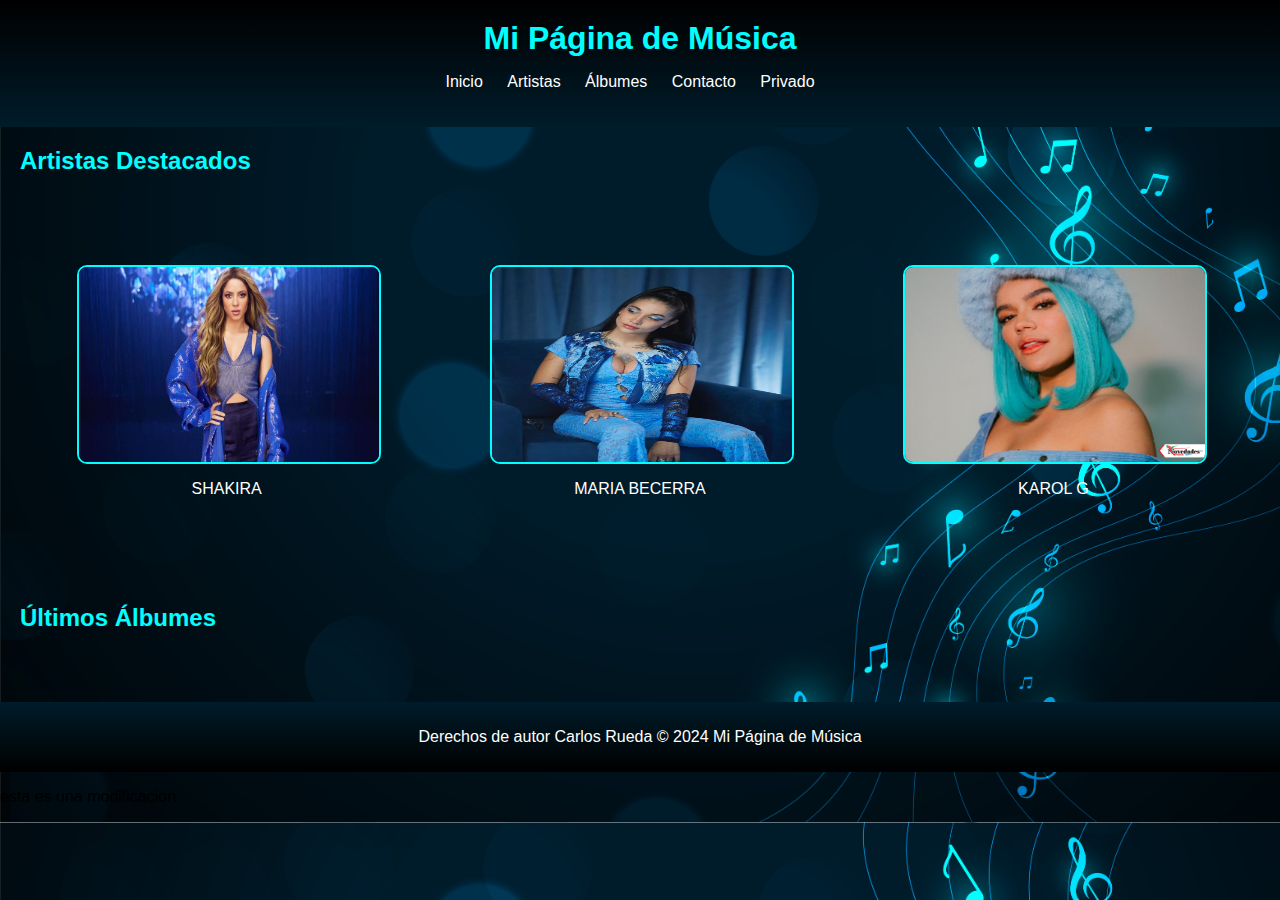
<file: index.html>
<!DOCTYPE html>
<html lang="es">
<head>
    <meta charset="UTF-8">
    <meta name="viewport" content="width=device-width, initial-scale=1.0">
    <title>Mi Página de Música</title>
    <link rel="stylesheet" href="css/estilos.css">
</head>
<body>
    <header>
        <h1>Mi Página de Música</h1>
        <nav>
            <div class="menu-icon" onclick="toggleMenu()">&#9776;</div>
            <ul id="menu">
                <li><a href="#">Inicio</a></li>
                <li><a href="#">Artistas</a></li>
                <li><a href="#">Álbumes</a></li>
                <li><a href="#">Contacto</a></li>
                <li><a href="Sis_MUSICA/index.php">Privado</a></li>
            </ul>
        </nav>
    </header>

    <section id="albumes">
        <h2>Artistas Destacados</h2>
    </section>
    <section id="destacados">
        <div class="artista">
            <img src="imagenes/Shakira.jpeg" alt="SHAKIRA">
            <p>SHAKIRA</p>
        </div>
        <div class="artista">
            <img src="imagenes/becerra.jpg" alt="MARIA BECERRA">
            <p>MARIA BECERRA</p>
        </div>
        <div class="artista">
            <img src="imagenes/Karol.jpg" alt="KAROL G">
            <p>KAROL G</p>
        </div>
    </section>
    <section id="albumes">
        <h2>Últimos Álbumes</h2>
        <!-- Aquí puedes añadir información sobre los últimos álbumes -->
    </section>
    <footer>
        <p>Derechos de autor Carlos Rueda © 2024 Mi Página de Música</p>
    </footer>

    <script>
        function toggleMenu() {
            const menu = document.getElementById('menu');
            menu.classList.toggle('hidden');
        }
    </script>
    <p> esta es una modificacion</p>
</body>
</html>
</file>
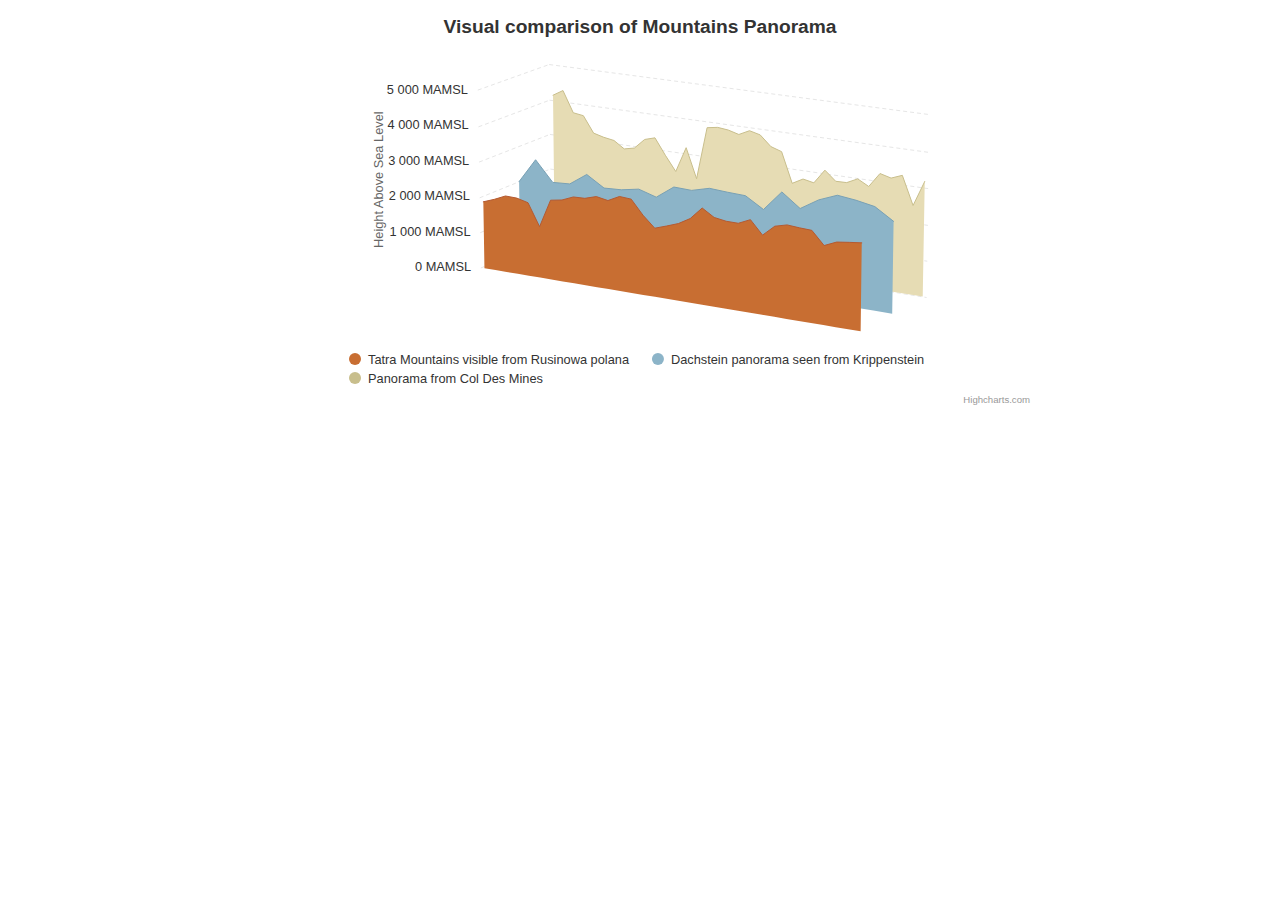
<file: Sis_MUSICA/privada/reportes1/Highcharts/examples/3d-area-multiple/index.html>
<!DOCTYPE HTML>
<html>
	<head>
		<meta http-equiv="Content-Type" content="text/html; charset=utf-8">
		<meta name="viewport" content="width=device-width, initial-scale=1">
		<title>Highcharts Example</title>

		<style type="text/css">
#container {
    height: 400px;
    min-width: 310px;
    max-width: 800px;
    margin: 0 auto;
}

		</style>
	</head>
	<body>

<script src="../../code/highcharts.js"></script>
<script src="../../code/highcharts-3d.js"></script>
<script src="../../code/modules/accessibility.js"></script>

<div id="container"></div>


		<script type="text/javascript">
Highcharts.chart('container', {
    chart: {
        type: 'area',
        options3d: {
            enabled: true,
            alpha: 15,
            beta: 30,
            depth: 200
        }
    },
    title: {
        text: 'Visual comparison of Mountains Panorama'
    },
    accessibility: {
        description: 'The chart is showing the shapes of three mountain ranges as three area line series laid out in 3D behind each other.',
        keyboardNavigation: {
            seriesNavigation: {
                mode: 'serialize'
            }
        }
    },
    lang: {
        accessibility: {
            axis: {
                xAxisDescriptionPlural: 'The chart has 3 unlabelled X axes, one for each series.'
            }
        }
    },
    yAxis: {
        title: {
            text: 'Height Above Sea Level',
            x: -40
        },
        labels: {
            format: '{value:,.0f} MAMSL'
        },
        gridLineDashStyle: 'Dash'
    },
    xAxis: [{
        visible: false
    }, {
        visible: false
    }, {
        visible: false
    }],
    plotOptions: {
        area: {
            depth: 100,
            marker: {
                enabled: false
            },
            states: {
                inactive: {
                    enabled: false
                }
            }
        }
    },
    tooltip: {
        valueSuffix: ' MAMSL'
    },
    series: [{
        name: 'Tatra Mountains visible from Rusinowa polana',
        lineColor: 'rgb(180,90,50)',
        color: 'rgb(200,110,50)',
        fillColor: 'rgb(200,110,50)',
        data: [
            ['Murań', 1890],
            ['Nowy Wierch', 2009],
            ['Hawrań', 2152],
            ['Płaczliwa Skała', 2142],
            ['Szalony Wierch', 2061],
            ['Karczmarski Wierch', 1438],
            ['Jagnięcy Szczyt', 2230],
            ['Czerwona Turnia', 2284],
            ['Kołowy Szczyt', 2418],
            ['Czarny Szczyt', 2429],
            ['Baranie Rogi', 2526],
            ['Śnieżny Szczyt', 2465],
            ['Lodowy Szczyt', 2627],
            ['Lodowa Kopa', 2602],
            ['Szeroka Jaworzyńska', 2210],
            ['Horwacki Wierch', 1902],
            ['Spismichałowa Czuba', 2012],
            ['Zielona Czuba', 2130],
            ['Wielicki Szczyt', 2318],
            ['Gerlach', 2655],
            ['Batyżowiecki Szczyt', 2448],
            ['Kaczy Szczyt', 2395],
            ['Zmarzły Szczyt', 2390],
            ['Kończysta', 2538],
            ['Młynarz', 2170],
            ['Ganek', 2462],
            ['Wysoka', 2547],
            ['Ciężki Szczyt', 2520],
            ['Rysy', 2503],
            ['Żabi Mnich', 2146],
            ['Żabi Koń', 2291],
            ['Żabia Turnia Mięguszowiecka', 2335],
            ['Wołowa Turnia', 2373]
        ]
    }, {
        xAxis: 1,
        lineColor: 'rgb(120,160,180)',
        color: 'rgb(140,180,200)',
        fillColor: 'rgb(140,180,200)',
        name: 'Dachstein panorama seen from Krippenstein',
        data: [
            ['Kufstein', 2049],
            ['Hohe Wildstelle', 2746],
            ['Kleiner Miesberg', 2173],
            ['Großer Miesberg', 2202],
            ['Hochstein', 2543],
            ['Lackner Miesberg', 2232],
            ['Wasenspitze', 2257],
            ['Sinabell', 2349],
            ['Feister Scharte', 2198],
            ['Eselstein', 2556],
            ['Landfriedstein', 2536],
            ['Scheichenspitz', 2667],
            ['Schmiedstock', 2634],
            ['Gamsfeldspitze', 2611],
            ['Edelgriess', 2305],
            ['Koppenkarstein', 2863],
            ['Niederer Gjaidstein', 2483],
            ['Hoher Gjaidstein', 2794],
            ['Hoher Dachstein', 2995],
            ['Niederer Dachstein', 2934],
            ['Hohes Kreuz', 2837],
            ['Hoher Ochsenkogel', 2513]
        ]
    }, {
        xAxis: 2,
        lineColor: 'rgb(200, 190, 140)',
        color: 'rgb(200, 190, 140)',
        fillColor: 'rgb(230, 220, 180)',
        name: 'Panorama from Col Des Mines',
        data: [
            ['Combin de la Tsessette', 4141],
            ['Grand Combin de Grafeneire', 4314],
            ['Combin de Corbassière', 3716],
            ['Petit Combin', 3672],
            ['Pointe de Boveire', 3212],
            ['Grand Aget', 3133],
            ['Mont Rogneux', 3084],
            ['Dents du Grand Lé', 2884],
            ['Monts Telliers', 2951],
            ['Grand Golliat', 3238],
            ['Mont Grande Rochère', 3326],
            ['Mont de la Fouly', 2871],
            ['Tête de la Payanne', 2452],
            ['Pointe Allobrogia', 3172],
            ['Six Blanc', 2334],
            ['Mont Dolent', 3820],
            ['Aiguille de Triolet', 3870],
            ['Le Tour Noir', 3836],
            ['Aiguille de l\'A Neuve', 3753],
            ['Aiguille d\'Argentière', 3900],
            ['Aiguille du Chardonnet', 3824],
            ['Aiguille du Tour', 3540],
            ['Aiguille du Pissoir', 3440],
            ['Le Catogne', 2598],
            ['Pointe de Prosom', 2762],
            ['Pointe Ronde', 2700],
            ['Mont Buet', 3096],
            ['Le Cheval Blanc', 2831],
            ['Pointe de la Finive', 2838],
            ['Pic de Tenneverge', 2985],
            ['Pointe d\'Aboillon', 2819],
            ['Tour Sallière', 3220],
            ['Le Dôme', 3138],
            ['Haute Cime', 3257],
            ['Pierre Avoi', 2473],
            ['Cime de l\'Est', 3178]
        ]
    }]
});

		</script>
	</body>
</html>
</file>
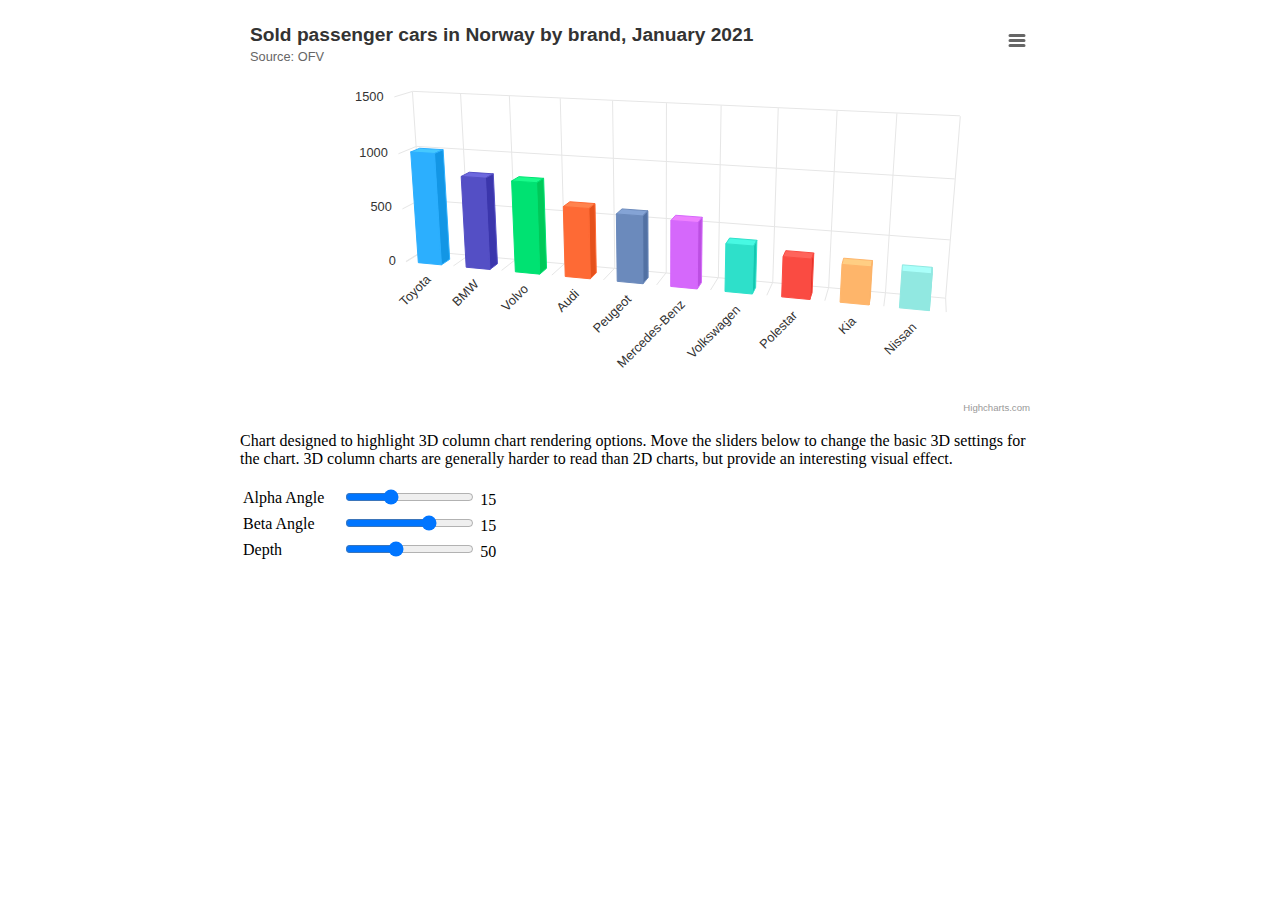
<file: Sis_MUSICA/privada/reportes1/Highcharts/examples/3d-column-interactive/index.html>
<!DOCTYPE HTML>
<html>
	<head>
		<meta http-equiv="Content-Type" content="text/html; charset=utf-8">
		<meta name="viewport" content="width=device-width, initial-scale=1">
		<title>Highcharts Example</title>

		<style type="text/css">
#container {
    height: 400px;
}

.highcharts-figure,
.highcharts-data-table table {
    min-width: 310px;
    max-width: 800px;
    margin: 1em auto;
}

#sliders td input[type="range"] {
    display: inline;
}

#sliders td {
    padding-right: 1em;
    white-space: nowrap;
}

		</style>
	</head>
	<body>
<script src="../../code/highcharts.js"></script>
<script src="../../code/highcharts-3d.js"></script>
<script src="../../code/modules/exporting.js"></script>
<script src="../../code/modules/export-data.js"></script>
<script src="../../code/modules/accessibility.js"></script>

<figure class="highcharts-figure">
    <div id="container"></div>
    <p class="highcharts-description">
        Chart designed to highlight 3D column chart rendering options.
        Move the sliders below to change the basic 3D settings for the chart.
        3D column charts are generally harder to read than 2D charts, but provide
        an interesting visual effect.
    </p>
    <div id="sliders">
        <table>
            <tr>
                <td><label for="alpha">Alpha Angle</label></td>
                <td><input id="alpha" type="range" min="0" max="45" value="15"/> <span id="alpha-value" class="value"></span></td>
            </tr>
            <tr>
                <td><label for="beta">Beta Angle</label></td>
                <td><input id="beta" type="range" min="-45" max="45" value="15"/> <span id="beta-value" class="value"></span></td>
            </tr>
            <tr>
                <td><label for="depth">Depth</label></td>
                <td><input id="depth" type="range" min="20" max="100" value="50"/> <span id="depth-value" class="value"></span></td>
            </tr>
        </table>
    </div>
</figure>


		<script type="text/javascript">
// Set up the chart
const chart = new Highcharts.Chart({
    chart: {
        renderTo: 'container',
        type: 'column',
        options3d: {
            enabled: true,
            alpha: 15,
            beta: 15,
            depth: 50,
            viewDistance: 25
        }
    },
    xAxis: {
        categories: ['Toyota', 'BMW', 'Volvo', 'Audi', 'Peugeot', 'Mercedes-Benz',
            'Volkswagen', 'Polestar', 'Kia', 'Nissan']
    },
    yAxis: {
        title: {
            enabled: false
        }
    },
    tooltip: {
        headerFormat: '<b>{point.key}</b><br>',
        pointFormat: 'Cars sold: {point.y}'
    },
    title: {
        text: 'Sold passenger cars in Norway by brand, January 2021',
        align: 'left'
    },
    subtitle: {
        text: 'Source: ' +
            '<a href="https://ofv.no/registreringsstatistikk"' +
            'target="_blank">OFV</a>',
        align: 'left'
    },
    legend: {
        enabled: false
    },
    plotOptions: {
        column: {
            depth: 25
        }
    },
    series: [{
        data: [1318, 1073, 1060, 813, 775, 745, 537, 444, 416, 395],
        colorByPoint: true
    }]
});

function showValues() {
    document.getElementById('alpha-value').innerHTML = chart.options.chart.options3d.alpha;
    document.getElementById('beta-value').innerHTML = chart.options.chart.options3d.beta;
    document.getElementById('depth-value').innerHTML = chart.options.chart.options3d.depth;
}

// Activate the sliders
document.querySelectorAll('#sliders input').forEach(input => input.addEventListener('input', e => {
    chart.options.chart.options3d[e.target.id] = parseFloat(e.target.value);
    showValues();
    chart.redraw(false);
}));

showValues();

		</script>
	</body>
</html>
</file>
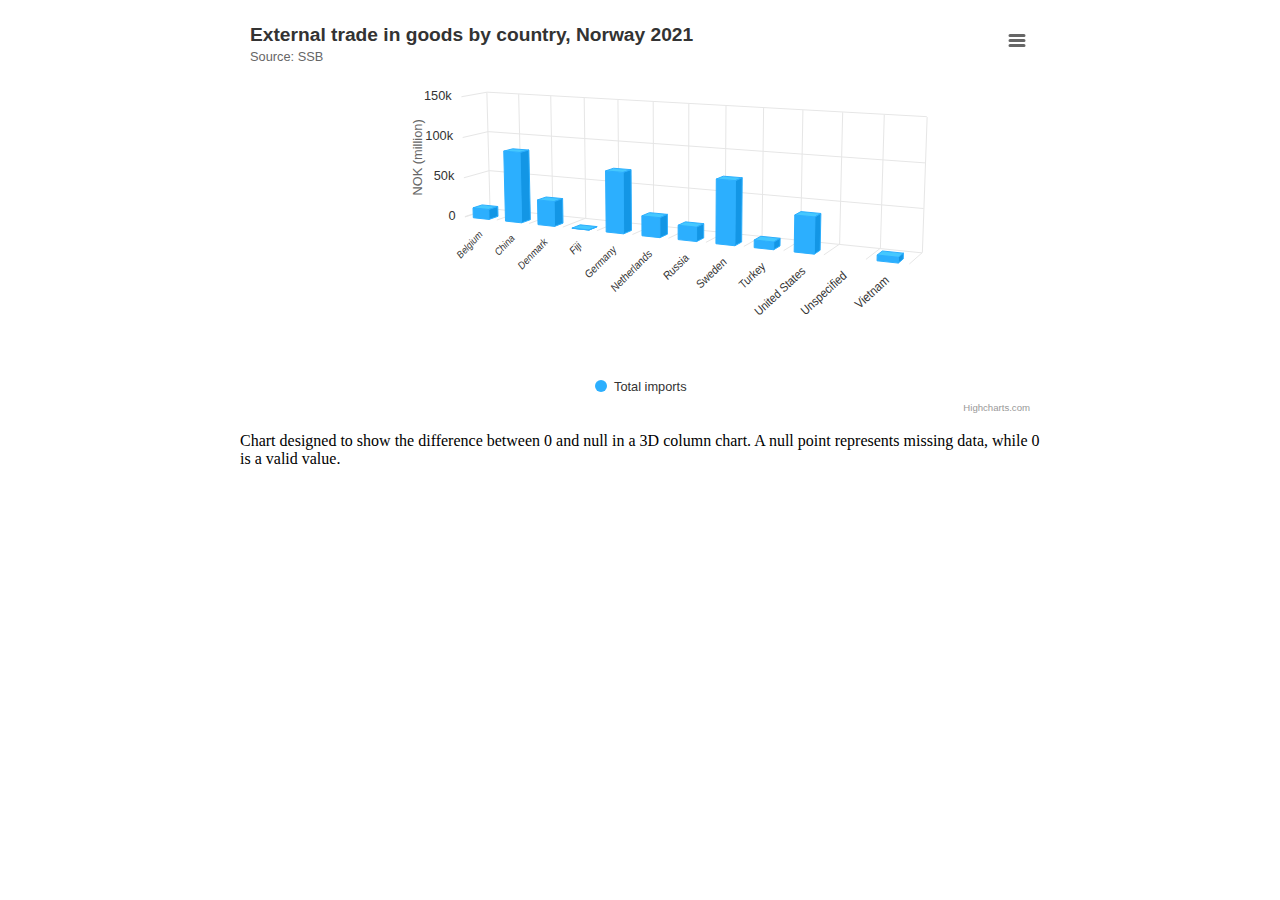
<file: Sis_MUSICA/privada/reportes1/Highcharts/examples/3d-column-null-values/index.html>
<!DOCTYPE HTML>
<html>
	<head>
		<meta http-equiv="Content-Type" content="text/html; charset=utf-8">
		<meta name="viewport" content="width=device-width, initial-scale=1">
		<title>Highcharts Example</title>

		<style type="text/css">
#container {
    height: 400px;
}

.highcharts-figure,
.highcharts-data-table table {
    min-width: 310px;
    max-width: 800px;
    margin: 1em auto;
}

.highcharts-data-table table {
    font-family: Verdana, sans-serif;
    border-collapse: collapse;
    border: 1px solid #ebebeb;
    margin: 10px auto;
    text-align: center;
    width: 100%;
    max-width: 500px;
}

.highcharts-data-table caption {
    padding: 1em 0;
    font-size: 1.2em;
    color: #555;
}

.highcharts-data-table th {
    font-weight: 600;
    padding: 0.5em;
}

.highcharts-data-table td,
.highcharts-data-table th,
.highcharts-data-table caption {
    padding: 0.5em;
}

.highcharts-data-table thead tr,
.highcharts-data-table tr:nth-child(even) {
    background: #f8f8f8;
}

.highcharts-data-table tr:hover {
    background: #f1f7ff;
}

		</style>
	</head>
	<body>

<script src="../../code/highcharts.js"></script>
<script src="../../code/highcharts-3d.js"></script>
<script src="../../code/modules/exporting.js"></script>
<script src="../../code/modules/export-data.js"></script>
<script src="../../code/modules/accessibility.js"></script>

<figure class="highcharts-figure">
    <div id="container"></div>
    <p class="highcharts-description">
        Chart designed to show the difference between 0 and null in a 3D column
        chart. A null point represents missing data, while 0 is a valid value.
    </p>
</figure>


		<script type="text/javascript">
Highcharts.chart('container', {
    chart: {
        type: 'column',
        options3d: {
            enabled: true,
            alpha: 10,
            beta: 25,
            depth: 70
        }
    },
    title: {
        text: 'External trade in goods by country, Norway 2021',
        align: 'left'
    },
    subtitle: {
        text: 'Source: ' +
            '<a href="https://www.ssb.no/en/statbank/table/08804/"' +
            'target="_blank">SSB</a>',
        align: 'left'
    },
    plotOptions: {
        column: {
            depth: 25
        }
    },
    xAxis: {
        categories: ['Belgium', 'China', 'Denmark', 'Fiji', 'Germany', 'Netherlands', 'Russia',
            'Sweden', 'Turkey', 'United States', 'Unspecified', 'Vietnam'],
        labels: {
            skew3d: true,
            style: {
                fontSize: '16px'
            }
        }
    },
    yAxis: {
        title: {
            text: 'NOK (million)',
            margin: 20
        }
    },
    tooltip: {
        valueSuffix: ' MNOK'
    },
    series: [{
        name: 'Total imports',
        data: [16076, 112688, 39452, 0, 94352,
            30495, 21813, 95908, 11596, 53771, null, 8270]
    }]
});

		</script>
	</body>
</html>
</file>
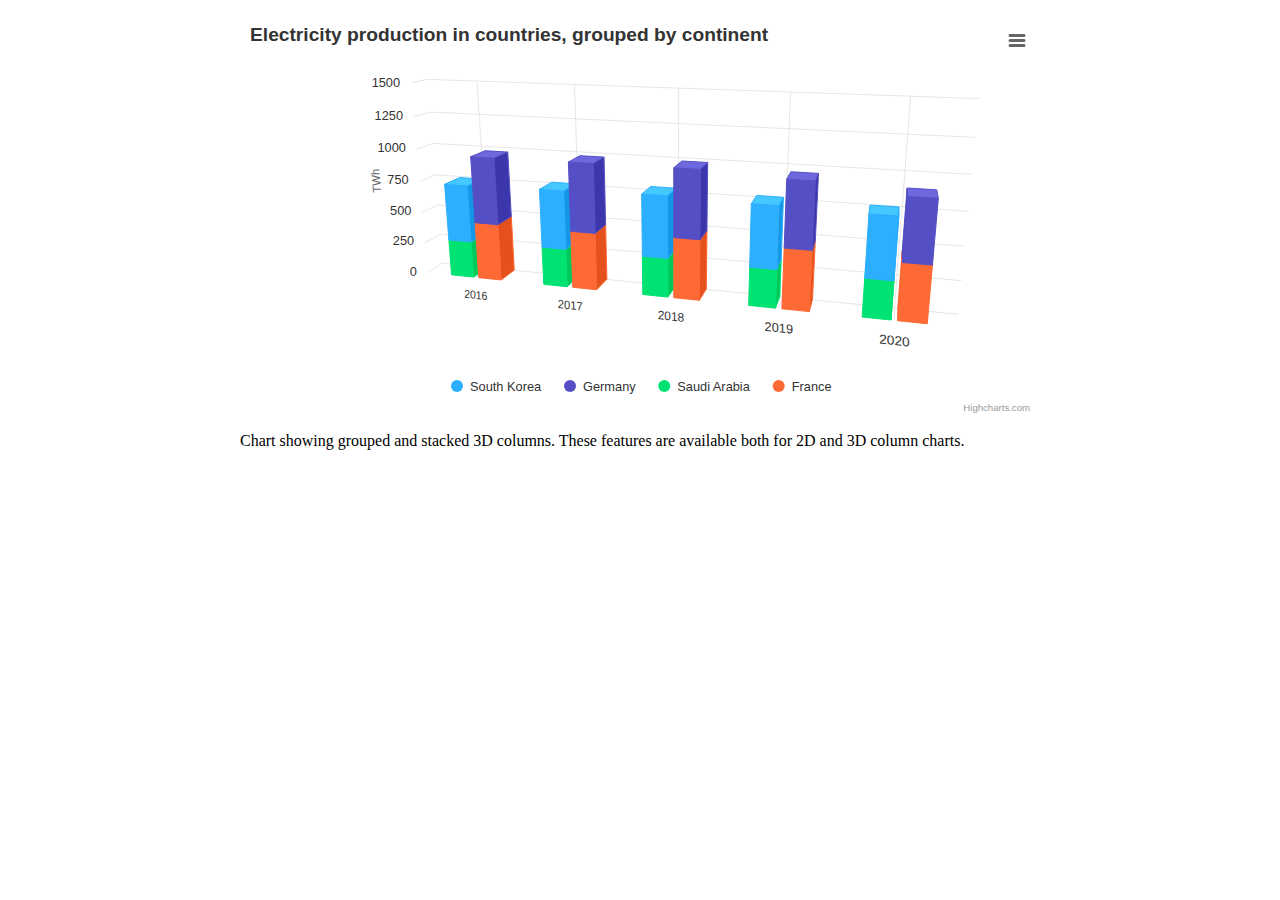
<file: Sis_MUSICA/privada/reportes1/Highcharts/examples/3d-column-stacking-grouping/index.html>
<!DOCTYPE HTML>
<html>
	<head>
		<meta http-equiv="Content-Type" content="text/html; charset=utf-8">
		<meta name="viewport" content="width=device-width, initial-scale=1">
		<title>Highcharts Example</title>

		<style type="text/css">
#container {
    height: 400px;
}

.highcharts-figure,
.highcharts-data-table table {
    min-width: 310px;
    max-width: 800px;
    margin: 1em auto;
}

.highcharts-data-table table {
    font-family: Verdana, sans-serif;
    border-collapse: collapse;
    border: 1px solid #ebebeb;
    margin: 10px auto;
    text-align: center;
    width: 100%;
    max-width: 500px;
}

.highcharts-data-table caption {
    padding: 1em 0;
    font-size: 1.2em;
    color: #555;
}

.highcharts-data-table th {
    font-weight: 600;
    padding: 0.5em;
}

.highcharts-data-table td,
.highcharts-data-table th,
.highcharts-data-table caption {
    padding: 0.5em;
}

.highcharts-data-table thead tr,
.highcharts-data-table tr:nth-child(even) {
    background: #f8f8f8;
}

.highcharts-data-table tr:hover {
    background: #f1f7ff;
}

		</style>
	</head>
	<body>

<script src="../../code/highcharts.js"></script>
<script src="../../code/highcharts-3d.js"></script>
<script src="../../code/modules/exporting.js"></script>
<script src="../../code/modules/export-data.js"></script>
<script src="../../code/modules/accessibility.js"></script>

<figure class="highcharts-figure">
    <div id="container"></div>
    <p class="highcharts-description">
        Chart showing grouped and stacked 3D columns. These features are
        available both for 2D and 3D column charts.
    </p>
</figure>


		<script type="text/javascript">
// Data retrieved from https://yearbook.enerdata.net/electricity/world-electricity-production-statistics.html
Highcharts.chart('container', {
    chart: {
        type: 'column',
        options3d: {
            enabled: true,
            alpha: 15,
            beta: 15,
            viewDistance: 25,
            depth: 40
        }
    },

    title: {
        text: ' Electricity production in countries, grouped by continent',
        align: 'left'
    },

    xAxis: {
        labels: {
            skew3d: true,
            style: {
                fontSize: '16px'
            }
        }
    },

    yAxis: {
        allowDecimals: false,
        min: 0,
        title: {
            text: 'TWh',
            skew3d: true,
            style: {
                fontSize: '16px'
            }
        }
    },

    tooltip: {
        headerFormat: '<b>{point.key}</b><br>',
        pointFormat: '<span style="color:{series.color}">\u25CF</span> {series.name}: {point.y} / {point.stackTotal}'
    },

    plotOptions: {
        series: {
            pointStart: 2016
        },
        column: {
            stacking: 'normal',
            depth: 40
        }
    },

    series: [{
        name: 'South Korea',
        data: [563, 567, 590, 582, 571],
        stack: 'Asia'
    }, {
        name: 'Germany',
        data: [650, 654, 643, 612, 572],
        stack: 'Europe'
    }, {
        name: 'Saudi Arabia',
        data: [368, 378, 378, 367, 363],
        stack: 'Asia'
    }, {
        name: 'France',
        data: [564, 562, 582, 571, 533],
        stack: 'Europe'
    }]
});

		</script>
	</body>
</html>
</file>
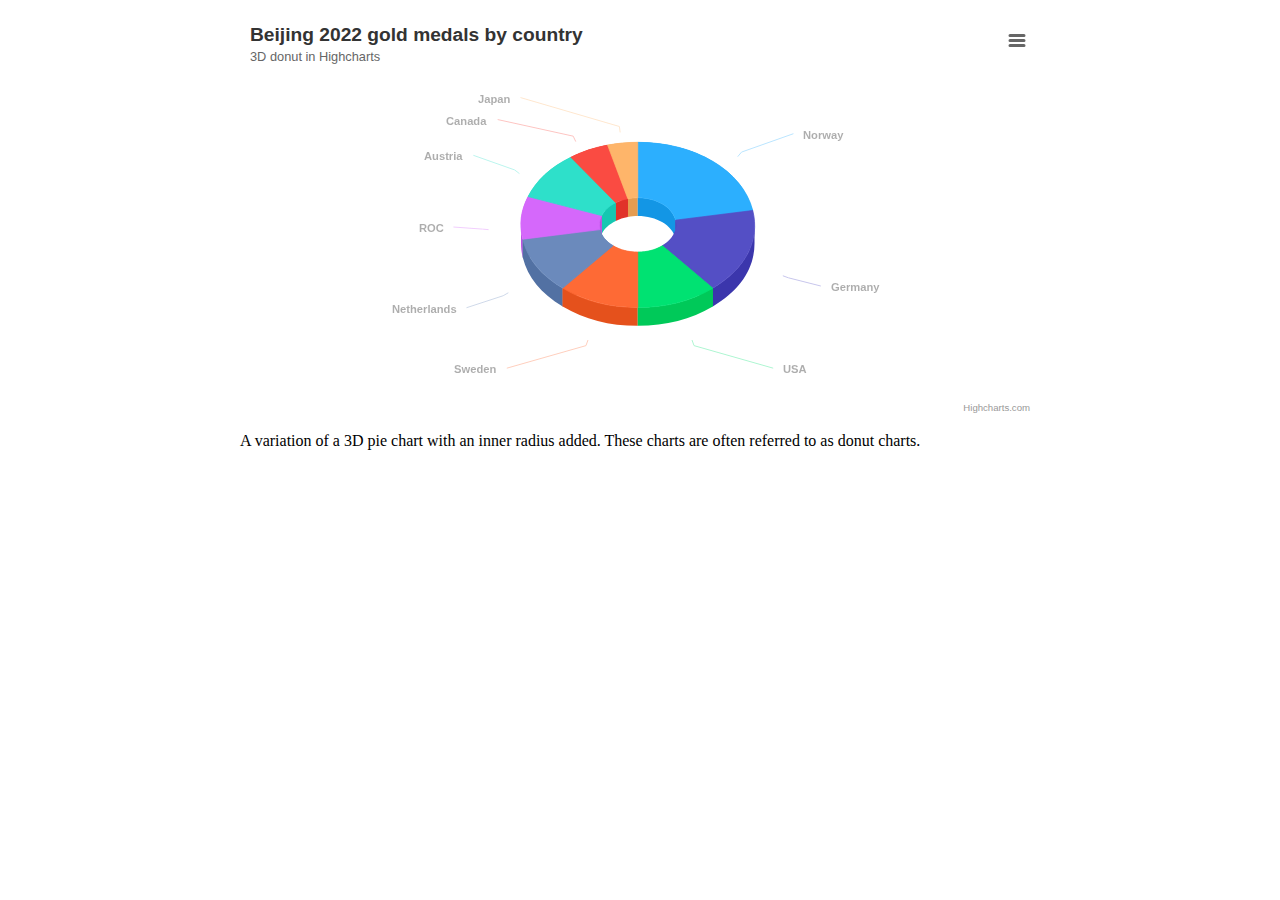
<file: Sis_MUSICA/privada/reportes1/Highcharts/examples/3d-pie-donut/index.html>
<!DOCTYPE HTML>
<html>
	<head>
		<meta http-equiv="Content-Type" content="text/html; charset=utf-8">
		<meta name="viewport" content="width=device-width, initial-scale=1">
		<title>Highcharts Example</title>

		<style type="text/css">
#container {
    height: 400px;
}

.highcharts-figure,
.highcharts-data-table table {
    min-width: 310px;
    max-width: 800px;
    margin: 1em auto;
}

.highcharts-data-table table {
    font-family: Verdana, sans-serif;
    border-collapse: collapse;
    border: 1px solid #ebebeb;
    margin: 10px auto;
    text-align: center;
    width: 100%;
    max-width: 500px;
}

.highcharts-data-table caption {
    padding: 1em 0;
    font-size: 1.2em;
    color: #555;
}

.highcharts-data-table th {
    font-weight: 600;
    padding: 0.5em;
}

.highcharts-data-table td,
.highcharts-data-table th,
.highcharts-data-table caption {
    padding: 0.5em;
}

.highcharts-data-table thead tr,
.highcharts-data-table tr:nth-child(even) {
    background: #f8f8f8;
}

.highcharts-data-table tr:hover {
    background: #f1f7ff;
}

		</style>
	</head>
	<body>
<script src="../../code/highcharts.js"></script>
<script src="../../code/highcharts-3d.js"></script>
<script src="../../code/modules/exporting.js"></script>
<script src="../../code/modules/export-data.js"></script>
<script src="../../code/modules/accessibility.js"></script>

<figure class="highcharts-figure">
    <div id="container"></div>
    <p class="highcharts-description">
        A variation of a 3D pie chart with an inner radius added.
        These charts are often referred to as donut charts.
    </p>
</figure>


		<script type="text/javascript">
// Data retrieved from https://olympics.com/en/olympic-games/beijing-2022/medals
Highcharts.chart('container', {
    chart: {
        type: 'pie',
        options3d: {
            enabled: true,
            alpha: 45
        }
    },
    title: {
        text: 'Beijing 2022 gold medals by country',
        align: 'left'
    },
    subtitle: {
        text: '3D donut in Highcharts',
        align: 'left'
    },
    plotOptions: {
        pie: {
            innerSize: 100,
            depth: 45
        }
    },
    series: [{
        name: 'Medals',
        data: [
            ['Norway', 16],
            ['Germany', 12],
            ['USA', 8],
            ['Sweden', 8],
            ['Netherlands', 8],
            ['ROC', 6],
            ['Austria', 7],
            ['Canada', 4],
            ['Japan', 3]

        ]
    }]
});

		</script>
	</body>
</html>
</file>
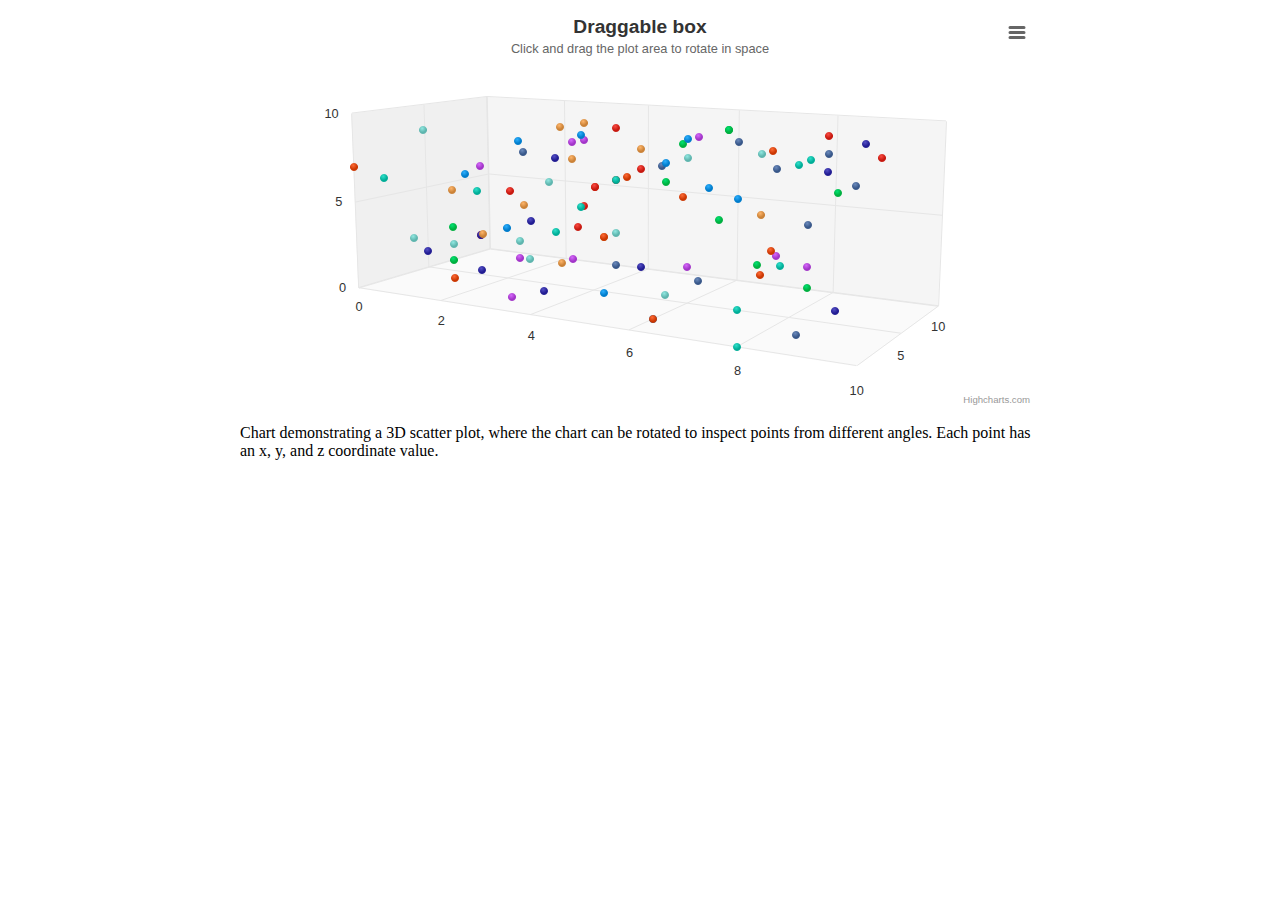
<file: Sis_MUSICA/privada/reportes1/Highcharts/examples/3d-scatter-draggable/index.html>
<!DOCTYPE HTML>
<html>
	<head>
		<meta http-equiv="Content-Type" content="text/html; charset=utf-8">
		<meta name="viewport" content="width=device-width, initial-scale=1">
		<title>Highcharts Example</title>

		<style type="text/css">
.highcharts-figure,
.highcharts-data-table table {
    min-width: 310px;
    max-width: 800px;
    margin: 0 auto;
}

#container {
    height: 400px;
}

.highcharts-data-table table {
    font-family: Verdana, sans-serif;
    border-collapse: collapse;
    border: 1px solid #ebebeb;
    margin: 10px auto;
    text-align: center;
    width: 100%;
    max-width: 500px;
}

.highcharts-data-table caption {
    padding: 1em 0;
    font-size: 1.2em;
    color: #555;
}

.highcharts-data-table th {
    font-weight: 600;
    padding: 0.5em;
}

.highcharts-data-table td,
.highcharts-data-table th,
.highcharts-data-table caption {
    padding: 0.5em;
}

.highcharts-data-table thead tr,
.highcharts-data-table tr:nth-child(even) {
    background: #f8f8f8;
}

.highcharts-data-table tr:hover {
    background: #f1f7ff;
}

		</style>
	</head>
	<body>
<script src="../../code/highcharts.js"></script>
<script src="../../code/highcharts-3d.js"></script>
<script src="../../code/modules/exporting.js"></script>
<script src="../../code/modules/export-data.js"></script>
<script src="../../code/modules/accessibility.js"></script>

<figure class="highcharts-figure">
    <div id="container"></div>
    <p class="highcharts-description">
        Chart demonstrating a 3D scatter plot, where the chart can be rotated to
        inspect points from different angles. Each point has an x, y, and z
        coordinate value.
    </p>
</figure>


		<script type="text/javascript">
// Give the points a 3D feel by adding a radial gradient
Highcharts.setOptions({
    colors: Highcharts.getOptions().colors.map(function (color) {
        return {
            radialGradient: {
                cx: 0.4,
                cy: 0.3,
                r: 0.5
            },
            stops: [
                [0, color],
                [1, Highcharts.color(color).brighten(-0.2).get('rgb')]
            ]
        };
    })
});

// Set up the chart
var chart = new Highcharts.Chart({
    chart: {
        renderTo: 'container',
        margin: 100,
        type: 'scatter3d',
        animation: false,
        options3d: {
            enabled: true,
            alpha: 10,
            beta: 30,
            depth: 250,
            viewDistance: 5,
            fitToPlot: false,
            frame: {
                bottom: { size: 1, color: 'rgba(0,0,0,0.02)' },
                back: { size: 1, color: 'rgba(0,0,0,0.04)' },
                side: { size: 1, color: 'rgba(0,0,0,0.06)' }
            }
        }
    },
    title: {
        text: 'Draggable box'
    },
    subtitle: {
        text: 'Click and drag the plot area to rotate in space'
    },
    plotOptions: {
        scatter: {
            width: 10,
            height: 10,
            depth: 10
        }
    },
    yAxis: {
        min: 0,
        max: 10,
        title: null
    },
    xAxis: {
        min: 0,
        max: 10,
        gridLineWidth: 1
    },
    zAxis: {
        min: 0,
        max: 10,
        showFirstLabel: false
    },
    legend: {
        enabled: false
    },
    series: [{
        name: 'Data',
        colorByPoint: true,
        accessibility: {
            exposeAsGroupOnly: true
        },
        data: [
            [1, 6, 5], [8, 7, 9], [1, 3, 4], [4, 6, 8], [5, 7, 7], [6, 9, 6],
            [7, 0, 5], [2, 3, 3], [3, 9, 8], [3, 6, 5], [4, 9, 4], [2, 3, 3],
            [6, 9, 9], [0, 7, 0], [7, 7, 9], [7, 2, 9], [0, 6, 2], [4, 6, 7],
            [3, 7, 7], [0, 1, 7], [2, 8, 6], [2, 3, 7], [6, 4, 8], [3, 5, 9],
            [7, 9, 5], [3, 1, 7], [4, 4, 2], [3, 6, 2], [3, 1, 6], [6, 8, 5],
            [6, 6, 7], [4, 1, 1], [7, 2, 7], [7, 7, 0], [8, 8, 9], [9, 4, 1],
            [8, 3, 4], [9, 8, 9], [3, 5, 3], [0, 2, 4], [6, 0, 2], [2, 1, 3],
            [5, 8, 9], [2, 1, 1], [9, 7, 6], [3, 0, 2], [9, 9, 0], [3, 4, 8],
            [2, 6, 1], [8, 9, 2], [7, 6, 5], [6, 3, 1], [9, 3, 1], [8, 9, 3],
            [9, 1, 0], [3, 8, 7], [8, 0, 0], [4, 9, 7], [8, 6, 2], [4, 3, 0],
            [2, 3, 5], [9, 1, 4], [1, 1, 4], [6, 0, 2], [6, 1, 6], [3, 8, 8],
            [8, 8, 7], [5, 5, 0], [3, 9, 6], [5, 4, 3], [6, 8, 3], [0, 1, 5],
            [6, 7, 3], [8, 3, 2], [3, 8, 3], [2, 1, 6], [4, 6, 7], [8, 9, 9],
            [5, 4, 2], [6, 1, 3], [6, 9, 5], [4, 8, 2], [9, 7, 4], [5, 4, 2],
            [9, 6, 1], [2, 7, 3], [4, 5, 4], [6, 8, 1], [3, 4, 0], [2, 2, 6],
            [5, 1, 2], [9, 9, 7], [6, 9, 9], [8, 4, 3], [4, 1, 7], [6, 2, 5],
            [0, 4, 9], [3, 5, 9], [6, 9, 1], [1, 9, 2]]
    }]
});


// Add mouse and touch events for rotation
(function (H) {
    function dragStart(eStart) {
        eStart = chart.pointer.normalize(eStart);

        var posX = eStart.chartX,
            posY = eStart.chartY,
            alpha = chart.options.chart.options3d.alpha,
            beta = chart.options.chart.options3d.beta,
            sensitivity = 5,  // lower is more sensitive
            handlers = [];

        function drag(e) {
            // Get e.chartX and e.chartY
            e = chart.pointer.normalize(e);

            chart.update({
                chart: {
                    options3d: {
                        alpha: alpha + (e.chartY - posY) / sensitivity,
                        beta: beta + (posX - e.chartX) / sensitivity
                    }
                }
            }, undefined, undefined, false);
        }

        function unbindAll() {
            handlers.forEach(function (unbind) {
                if (unbind) {
                    unbind();
                }
            });
            handlers.length = 0;
        }

        handlers.push(H.addEvent(document, 'mousemove', drag));
        handlers.push(H.addEvent(document, 'touchmove', drag));


        handlers.push(H.addEvent(document, 'mouseup', unbindAll));
        handlers.push(H.addEvent(document, 'touchend', unbindAll));
    }
    H.addEvent(chart.container, 'mousedown', dragStart);
    H.addEvent(chart.container, 'touchstart', dragStart);
}(Highcharts));

		</script>
	</body>
</html>
</file>
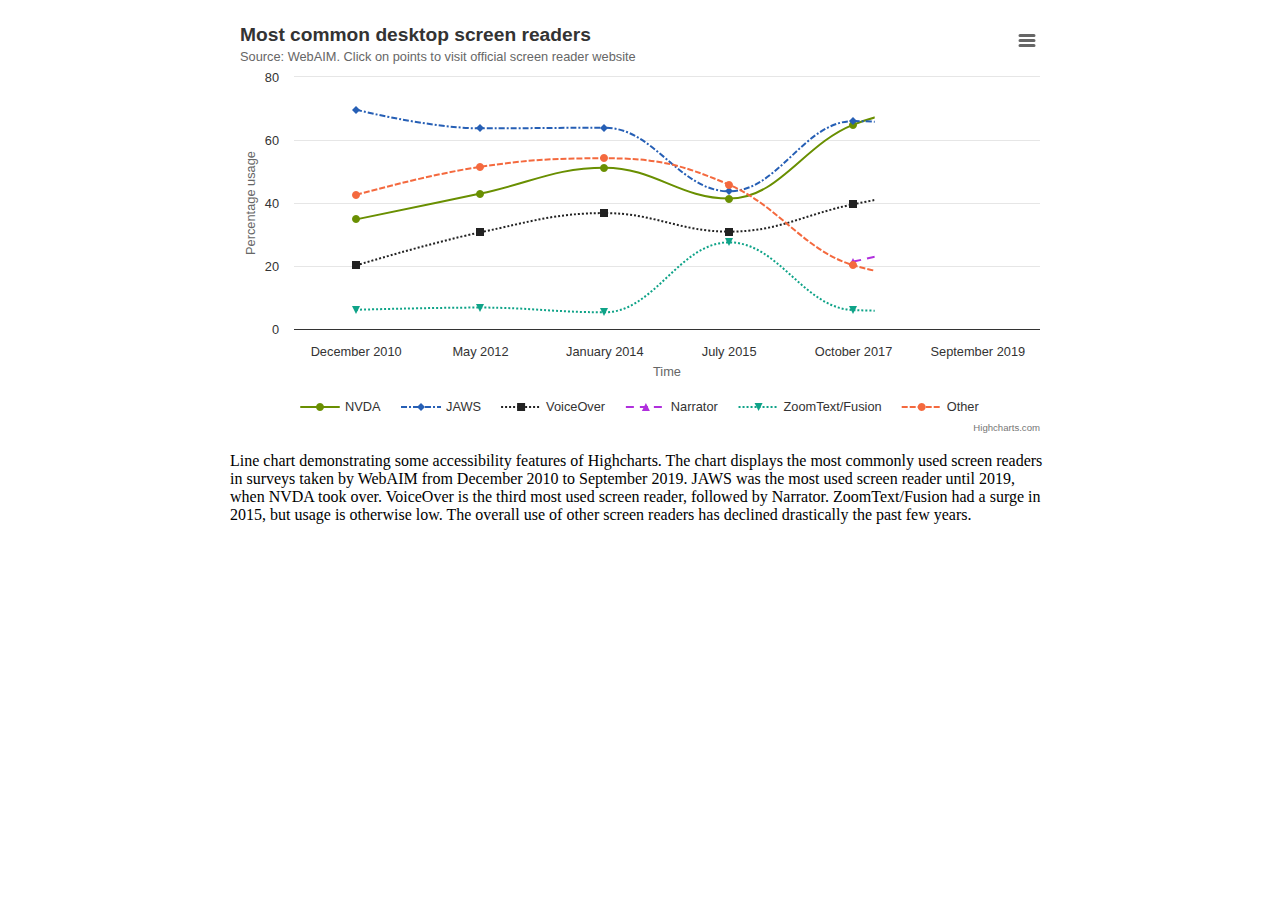
<file: Sis_MUSICA/privada/reportes1/Highcharts/examples/accessible-line/index.html>
<!DOCTYPE HTML>
<html>
	<head>
		<meta http-equiv="Content-Type" content="text/html; charset=utf-8">
		<meta name="viewport" content="width=device-width, initial-scale=1">
		<title>Highcharts Example</title>

		<style type="text/css">
#container {
    height: 420px;
}

.highcharts-figure,
.highcharts-data-table table {
    min-width: 360px;
    max-width: 820px;
    margin: 1em auto;
}

.highcharts-data-table table {
    font-family: Verdana, sans-serif;
    border-collapse: collapse;
    border: 1px solid #ebebeb;
    margin: 10px auto;
    text-align: center;
    width: 100%;
    max-width: 500px;
}

.highcharts-data-table caption {
    padding: 1em 0;
    font-size: 1.2em;
    color: #555;
}

.highcharts-data-table th {
    font-weight: 600;
    padding: 0.5em;
}

.highcharts-data-table td,
.highcharts-data-table th,
.highcharts-data-table caption {
    padding: 0.5em;
}

.highcharts-data-table thead tr,
.highcharts-data-table tr:nth-child(even) {
    background: #f8f8f8;
}

.highcharts-data-table tr:hover {
    background: #f1f7ff;
}

		</style>
	</head>
	<body>
<script src="../../code/highcharts.js"></script>
<script src="../../code/modules/series-label.js"></script>
<script src="../../code/modules/exporting.js"></script>
<script src="../../code/modules/export-data.js"></script>
<script src="../../code/modules/accessibility.js"></script>
<script src="../../code/themes/high-contrast-light.js"></script>

<figure class="highcharts-figure">
    <div id="container"></div>
    <p class="highcharts-description">Line chart demonstrating some accessibility features of Highcharts. The chart displays the most commonly used screen readers in surveys taken by WebAIM from December 2010 to September 2019. JAWS was the most used screen reader until 2019, when NVDA took over. VoiceOver is the third most used screen reader, followed by Narrator. ZoomText/Fusion had a surge in 2015, but usage is otherwise low. The overall use of other screen readers has declined drastically the past few years.</p>
</figure>



		<script type="text/javascript">
var colors = Highcharts.getOptions().colors;

Highcharts.chart('container', {
    chart: {
        type: 'spline'
    },

    legend: {
        symbolWidth: 40
    },

    title: {
        text: 'Most common desktop screen readers',
        align: 'left'
    },

    subtitle: {
        text: 'Source: WebAIM. Click on points to visit official screen reader website',
        align: 'left'
    },

    yAxis: {
        title: {
            text: 'Percentage usage'
        },
        accessibility: {
            description: 'Percentage usage'
        }
    },

    xAxis: {
        title: {
            text: 'Time'
        },
        accessibility: {
            description: 'Time from December 2010 to September 2019'
        },
        categories: ['December 2010', 'May 2012', 'January 2014', 'July 2015', 'October 2017', 'September 2019']
    },

    tooltip: {
        valueSuffix: '%',
        stickOnContact: true
    },

    plotOptions: {
        series: {
            point: {
                events: {
                    click: function () {
                        window.location.href = this.series.options.website;
                    }
                }
            },
            cursor: 'pointer',
            lineWidth: 2
        }
    },

    series: [
        {
            name: 'NVDA',
            data: [34.8, 43.0, 51.2, 41.4, 64.9, 72.4],
            website: 'https://www.nvaccess.org',
            color: colors[2],
            accessibility: {
                description: 'This is the most used screen reader in 2019.'
            }
        }, {
            name: 'JAWS',
            data: [69.6, 63.7, 63.9, 43.7, 66.0, 61.7],
            website: 'https://www.freedomscientific.com/Products/Blindness/JAWS',
            dashStyle: 'ShortDashDot',
            color: colors[0]
        }, {
            name: 'VoiceOver',
            data: [20.2, 30.7, 36.8, 30.9, 39.6, 47.1],
            website: 'http://www.apple.com/accessibility/osx/voiceover',
            dashStyle: 'ShortDot',
            color: colors[1]
        }, {
            name: 'Narrator',
            data: [null, null, null, null, 21.4, 30.3],
            website: 'https://support.microsoft.com/en-us/help/22798/windows-10-complete-guide-to-narrator',
            dashStyle: 'Dash',
            color: colors[9]
        }, {
            name: 'ZoomText/Fusion',
            data: [6.1, 6.8, 5.3, 27.5, 6.0, 5.5],
            website: 'http://www.zoomtext.com/products/zoomtext-magnifierreader',
            dashStyle: 'ShortDot',
            color: colors[5]
        }, {
            name: 'Other',
            data: [42.6, 51.5, 54.2, 45.8, 20.2, 15.4],
            website: 'http://www.disabled-world.com/assistivedevices/computer/screen-readers.php',
            dashStyle: 'ShortDash',
            color: colors[3]
        }
    ],

    responsive: {
        rules: [{
            condition: {
                maxWidth: 550
            },
            chartOptions: {
                chart: {
                    spacingLeft: 3,
                    spacingRight: 3
                },
                legend: {
                    itemWidth: 150
                },
                xAxis: {
                    categories: ['Dec. 2010', 'May 2012', 'Jan. 2014', 'July 2015', 'Oct. 2017', 'Sep. 2019'],
                    title: ''
                },
                yAxis: {
                    visible: false
                }
            }
        }]
    }
});

		</script>
	</body>
</html>
</file>
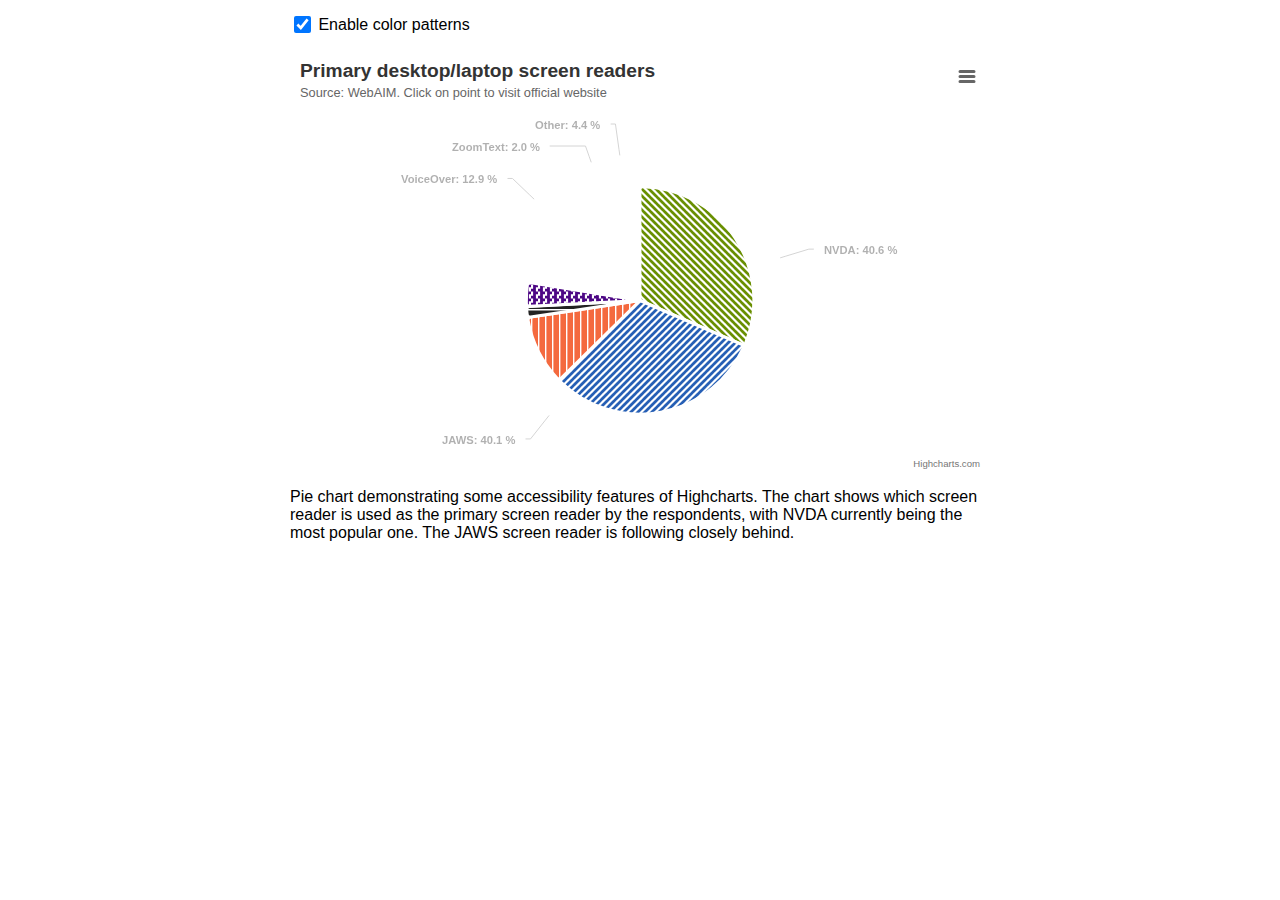
<file: Sis_MUSICA/privada/reportes1/Highcharts/examples/accessible-pie/index.html>
<!DOCTYPE HTML>
<html>
	<head>
		<meta http-equiv="Content-Type" content="text/html; charset=utf-8">
		<meta name="viewport" content="width=device-width, initial-scale=1">
		<title>Highcharts Example</title>

		<style type="text/css">
#patterns-enabled {
    width: 17px;
    height: 17px;
    vertical-align: middle;
    margin-top: 0;
    cursor: pointer;
}

#patterns-enabled-label {
    cursor: pointer;
}

#container {
    height: 420px;
}

#chart-wrap {
    min-width: 350px;
    max-width: 700px;
    margin: 1em auto;
    font-family: sans-serif;
}

.highcharts-figure,
.highcharts-data-table table {
    margin: 1em auto;
}

.highcharts-data-table table {
    font-family: Verdana, sans-serif;
    border-collapse: collapse;
    border: 1px solid #ebebeb;
    margin: 10px auto;
    text-align: center;
    width: 100%;
    max-width: 500px;
}

.highcharts-data-table caption {
    padding: 1em 0;
    font-size: 1.2em;
    color: #555;
}

.highcharts-data-table th {
    font-weight: 600;
    padding: 0.5em;
}

.highcharts-data-table td,
.highcharts-data-table th,
.highcharts-data-table caption {
    padding: 0.5em;
}

.highcharts-data-table thead tr,
.highcharts-data-table tr:nth-child(even) {
    background: #f8f8f8;
}

.highcharts-data-table tr:hover {
    background: #f1f7ff;
}

		</style>
	</head>
	<body>
<script src="../../code/highcharts.js"></script>
<script src="../../code/modules/exporting.js"></script>
<script src="../../code/modules/export-data.js"></script>
<script src="../../code/modules/accessibility.js"></script>
<script src="../../code/modules/pattern-fill.js"></script>
<script src="../../code/themes/high-contrast-light.js"></script>

<div id="chart-wrap">
    <label id="patterns-enabled-label">
      <input type="checkbox" id="patterns-enabled" checked>
      Enable color patterns
    </label>

    <figure class="highcharts-figure">
        <div id="container"></div>
        <p class="highcharts-description">
            Pie chart demonstrating some accessibility features of Highcharts.
            The chart shows which screen reader is used as the primary screen reader
            by the respondents, with NVDA currently being the most popular one.
            The JAWS screen reader is following closely behind.
        </p>
    </figure>
</div>



		<script type="text/javascript">
var clrs = Highcharts.getOptions().colors;
var pieColors = [clrs[2], clrs[0], clrs[3], clrs[1], clrs[4]];

// Get a default pattern, but using the pieColors above.
// The i-argument refers to which default pattern to use
function getPattern(i) {
    return {
        pattern: Highcharts.merge(Highcharts.patterns[i], {
            color: pieColors[i]
        })
    };
}

// Get 5 patterns
var patterns = [0, 1, 2, 3, 4].map(getPattern);

var chart = Highcharts.chart('container', {
    chart: {
        type: 'pie'
    },

    title: {
        text: 'Primary desktop/laptop screen readers',
        align: 'left'
    },

    subtitle: {
        text: 'Source: WebAIM. Click on point to visit official website',
        align: 'left'
    },

    colors: patterns,

    tooltip: {
        valueSuffix: '%',
        borderColor: '#8ae',
        shape: 'rect',
        backgroundColor: 'rgba(255, 255, 255, 0.94)',
        followPointer: false,
        stickOnContact: true
    },

    plotOptions: {
        series: {
            dataLabels: {
                enabled: true,
                connectorColor: '#777',
                format: '<b>{point.name}</b>: {point.percentage:.1f} %'
            },
            point: {
                events: {
                    click: function () {
                        window.location.href = this.website;
                    }
                }
            },
            cursor: 'pointer',
            borderWidth: 3
        }
    },

    series: [{
        name: 'Screen reader usage',
        data: [{
            name: 'NVDA',
            y: 40.6,
            website: 'https://www.nvaccess.org',
            accessibility: {
                description: 'This is the most used desktop screen reader'
            }
        }, {
            name: 'JAWS',
            y: 40.1,
            website: 'https://www.freedomscientific.com/Products/Blindness/JAWS'
        }, {
            name: 'VoiceOver',
            y: 12.9,
            website: 'http://www.apple.com/accessibility/osx/voiceover'
        }, {
            name: 'ZoomText',
            y: 2,
            website: 'http://www.zoomtext.com/products/zoomtext-magnifierreader'
        }, {
            name: 'Other',
            y: 4.4,
            website: 'http://www.disabled-world.com/assistivedevices/computer/screen-readers.php'
        }]
    }],

    responsive: {
        rules: [{
            condition: {
                maxWidth: 500
            },
            chartOptions: {
                plotOptions: {
                    series: {
                        dataLabels: {
                            format: '<b>{point.name}</b>'
                        }
                    }
                }
            }
        }]
    }
});

// Toggle patterns enabled
document.getElementById('patterns-enabled').onclick = function () {
    chart.update({
        colors: this.checked ? patterns : pieColors
    });
};

		</script>
	</body>
</html>
</file>
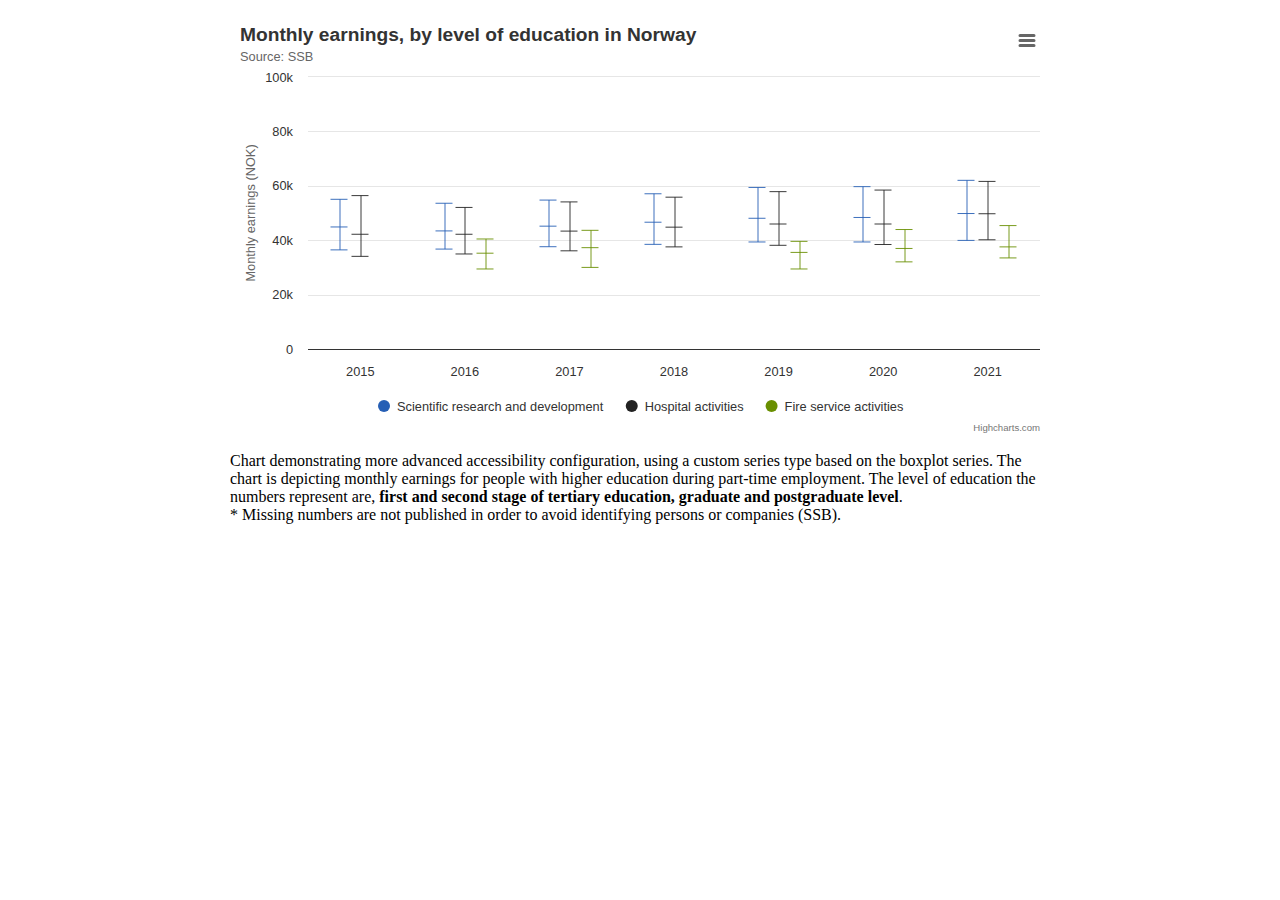
<file: Sis_MUSICA/privada/reportes1/Highcharts/examples/advanced-accessible/index.html>
<!DOCTYPE HTML>
<html>
	<head>
		<meta http-equiv="Content-Type" content="text/html; charset=utf-8">
		<meta name="viewport" content="width=device-width, initial-scale=1">
		<title>Highcharts Example</title>

		<style type="text/css">
#container {
    height: 420px;
}

.highcharts-figure,
.highcharts-data-table table {
    min-width: 360px;
    max-width: 820px;
    margin: 1em auto;
}

.highcharts-data-table table {
    font-family: Verdana, sans-serif;
    border-collapse: collapse;
    border: 1px solid #ebebeb;
    margin: 10px auto;
    text-align: center;
    width: 100%;
    max-width: 500px;
}

.highcharts-data-table caption {
    padding: 1em 0;
    font-size: 1.2em;
    color: #555;
}

.highcharts-data-table th {
    font-weight: 600;
    padding: 0.5em;
}

.highcharts-data-table td,
.highcharts-data-table th,
.highcharts-data-table caption {
    padding: 0.5em;
}

.highcharts-data-table thead tr,
.highcharts-data-table tr:nth-child(even) {
    background: #f8f8f8;
}

.highcharts-data-table tr:hover {
    background: #f1f7ff;
}

		</style>
	</head>
	<body>
<script src="../../code/highcharts.js"></script>
<script src="../../code/highcharts-more.js"></script>
<script src="../../code/modules/exporting.js"></script>
<script src="../../code/modules/export-data.js"></script>
<script src="../../code/modules/accessibility.js"></script>
<script src="../../code/themes/high-contrast-light.js"></script>

<figure class="highcharts-figure">
    <div id="container"></div>
    <p class="highcharts-description">
        Chart demonstrating more advanced accessibility configuration, using
        a custom series type based on the boxplot series.
        The chart is depicting monthly earnings for people with higher education
        during part-time employment. The level of education the numbers represent are,
        <b>first and second stage of tertiary education, graduate and postgraduate level</b>.
        <br>* Missing numbers are not published in order to avoid identifying persons or
        companies (SSB).
    </p>
</figure>



		<script type="text/javascript">
// Define custom series type for displaying low/med/high values using boxplot as a base
Highcharts.seriesType('lowmedhigh', 'boxplot', {
    keys: ['low', 'median', 'high'],
    tooltip: {
        pointFormat: '<span style="color:{point.color}">\u25CF</span> {series.name}: ' +
            'Low <b>{point.low} NOK</b> - Median <b>{point.median} NOK</b> - High <b>{point.high} NOK</b><br/>'
    }
}, {
    // Change point shape to a line with three crossing lines for low/median/high
    // Stroke width is hardcoded to 1 for simplicity
    drawPoints: function () {
        var series = this;
        this.points.forEach(function (point) {
            var graphic = point.graphic,
                verb = graphic ? 'animate' : 'attr',
                shapeArgs = point.shapeArgs,
                width = shapeArgs.width,
                left = Math.floor(shapeArgs.x) + 0.5,
                right = left + width,
                crispX = left + Math.round(width / 2) + 0.5,
                highPlot = Math.floor(point.highPlot) + 0.5,
                medianPlot = Math.floor(point.medianPlot) + 0.5,
                // Sneakily draw low marker even if 0
                lowPlot = Math.floor(point.lowPlot) +
                    0.5 - (point.low === 0 ? 1 : 0);

            if (point.isNull) {
                return;
            }

            if (!graphic) {
                point.graphic = graphic = series.chart.renderer
                    .path('point')
                    .add(series.group);
            }

            graphic.attr({
                stroke: point.color || series.color,
                'stroke-width': 1
            });

            graphic[verb]({
                d: [
                    'M', left, highPlot,
                    'H', right,
                    'M', left, medianPlot,
                    'H', right,
                    'M', left, lowPlot,
                    'H', right,
                    'M', crispX, highPlot,
                    'V', lowPlot
                ]
            });
        });
    }
});

// Create chart
var chart = Highcharts.chart('container', {
    chart: {
        type: 'lowmedhigh'
    },
    title: {
        text: 'Monthly earnings, by level of education in Norway',
        align: 'left'
    },
    subtitle: {
        text: 'Source: ' +
            '<a href="https://www.ssb.no/en/statbank/table/11420/" target="_blank">SSB</a>',
        align: 'left'
    },
    accessibility: {
        point: {
            descriptionFormat: '{#unless isNull}{category}, low {low}, median {median}, high {high}{/unless}'
        },
        series: {
            descriptionFormat: '{series.name}, series {seriesNumber} of {chart.series.length} with {series.points.length} data points.'
        },
        typeDescription: 'Low, median, high. Each data point has a low, median and high value, depicted vertically as small ticks.' // Describe the chart type to screen reader users, since this is not a traditional boxplot chart
    },
    xAxis: [{
        accessibility: {
            description: 'Year'
        },
        crosshair: true,
        categories: [2015, 2016, 2017, 2018, 2019, 2020, 2021]
    }],
    yAxis: {
        title: {
            text: 'Monthly earnings (NOK)'
        },
        min: 0
    },
    tooltip: {
        shared: true,
        stickOnContact: true
    },
    plotOptions: {
        series: {
            stickyTracking: true,
            whiskerWidth: 5
        }
    },
    series: [{
        name: 'Scientific research and development',
        data: [
            [46240, 56720, 69540],
            [46360, 55050, 67710],
            [47600,  57040, 69250],
            [48610, 59030, 72070],
            [49690, 60770, 75040],
            [50000, 61170, 75660],
            [50500, 63020, 78630]
        ]
    }, {
        name: 'Hospital activities',
        data: [
            [43310, 53510, 71450],
            [44280, 53440, 66040],
            [45790, 55080, 68720],
            [47500, 56660, 70850],
            [48420, 58250, 73430],
            [48560, 58390, 74060],
            [51100, 63050, 78280]
        ]
    }, {
        name: 'Fire service activities',
        data: [
            [null, null, null],
            [37380, 44560, 51450],
            [38020, 47080, 55230],
            [null, null,  null],
            [37360, 44940, 50230],
            [40560, 46800, 55880],
            [42390, 47450, 57400]
        ]
    }]
});

// Remove click events on container to avoid having "clickable" announced by AT
// These events are needed for custom click events, drag to zoom, and navigator
// support.
chart.container.onmousedown = null;
chart.container.onclick = null;

		</script>
	</body>
</html>
</file>
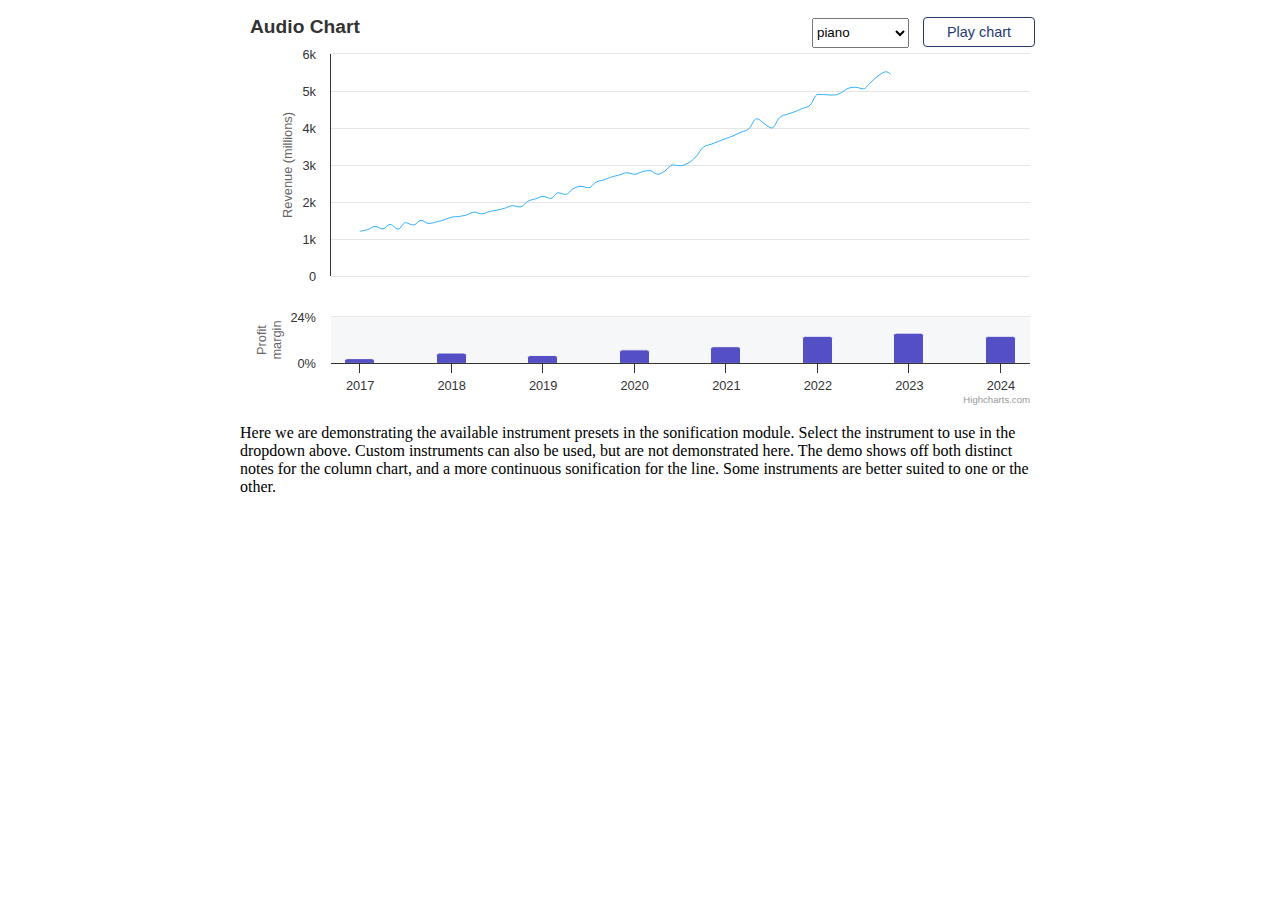
<file: Sis_MUSICA/privada/reportes1/Highcharts/examples/all-instruments/index.html>
<!DOCTYPE HTML>
<html>
	<head>
		<meta http-equiv="Content-Type" content="text/html; charset=utf-8">
		<meta name="viewport" content="width=device-width, initial-scale=1">
		<title>Highcharts Example</title>

		<style type="text/css">
.highcharts-figure {
    max-width: 800px;
    margin: 0 auto;
    position: relative;
}

#controls {
    position: absolute;
    top: 5px;
    right: 5px;
    z-index: 1;
}

@media (max-width: 410px) {
    #controls {
        position: static;
        margin-bottom: 15px;
    }
}

#preset {
    margin-right: 10px;
    min-height: 30px;
}

#sonify {
    background-color: #fff;
    border: 1px solid #25386f;
    color: #25386f;
    font-size: 0.9rem;
    min-height: 30px;
    line-height: 1rem;
    font-weight: 500;
    border-radius: 4px;
    padding: 0.375rem 0;
    width: 7rem;
    margin-bottom: 0.25rem;
    margin-top: 0.25rem;
    text-align: center;
    cursor: pointer;
}

#sonify:hover {
    background-color: #25386f;
    color: #fff;
}

#csv {
    display: none;
}

		</style>
	</head>
	<body>
<script src="../../code/highcharts.js"></script>
<script src="../../code/modules/data.js"></script>
<script src="../../code/modules/sonification.js"></script>
<script src="../../code/modules/accessibility.js"></script>

<figure class="highcharts-figure">
  <div id="controls">
    <select id="preset"></select>
    <button id="sonify">Play chart</button>
  </div>
  <div id="container"></div>
  <p class="highcharts-description">Here we are demonstrating the available instrument presets in the sonification module. Select the instrument to use in the dropdown above. Custom instruments can also be used, but are not demonstrated here. The demo shows off both distinct notes for the column chart, and a more continuous sonification for the line. Some instruments are better suited to one or the other.</p>
</figure>

<pre id="csv">Date,Revenue,Profit Margin
2017-01-01,1210,3
2017-02-01,1255,
2017-03-01,1340,
2017-04-01,1275,
2017-05-01,1395,
2017-06-01,1265,
2017-07-01,1440,
2017-08-01,1378,
2017-09-01,1505,
2017-10-01,1421,
2017-11-01,1460,
2017-12-01,1517,
2018-01-01,1590,7
2018-02-01,1610,
2018-03-01,1650,
2018-04-01,1725,
2018-05-01,1680,
2018-06-01,1743,
2018-07-01,1780,
2018-08-01,1832,
2018-09-01,1900,
2018-10-01,1865,
2018-11-01,2020,
2018-12-01,2084,
2019-01-01,2150,5
2019-02-01,2095,
2019-03-01,2250,
2019-04-01,2205,
2019-05-01,2360,
2019-06-01,2425,
2019-07-01,2385,
2019-08-01,2540,
2019-09-01,2600,
2019-10-01,2675,
2019-11-01,2730,
2019-12-01,2790,
2020-01-01,2750,9
2020-02-01,2820,
2020-03-01,2850,
2020-04-01,2750,
2020-05-01,2840,
2020-06-01,3000,
2020-07-01,2980,
2020-08-01,3050,
2020-09-01,3220,
2020-10-01,3480,
2020-11-01,3560,
2020-12-01,3640,
2021-01-01,3720,11
2021-02-01,3800,
2021-03-01,3890,
2021-04-01,3980,
2021-05-01,4250,
2021-06-01,4120,
2021-07-01,4000,
2021-08-01,4280,
2021-09-01,4370,
2021-10-01,4440,
2021-11-01,4530,
2021-12-01,4620,
2022-01-01,4910,18
2022-02-01,4900,
2022-03-01,4890,
2022-04-01,4940,
2022-05-01,5070,
2022-06-01,5100,
2022-07-01,5060,
2022-08-01,5240,
2022-09-01,5420,
2022-10-01,5520,
2022-11-01,5400,
2022-12-01,5430,
2023-01-01,5310,20
2023-02-01,5200,
2023-03-01,5190,
2023-04-01,5180,
2023-05-01,5210,
2023-06-01,5160,
2023-07-01,5060,
2023-08-01,5240,
2023-09-01,5120,
2023-10-01,5220,
2023-11-01,5300,
2023-12-01,5330,
2024-01-01,5320,18
</pre>


		<script type="text/javascript">
const chart = Highcharts.chart('container', {
    title: {
        text: 'Audio Chart',
        align: 'left',
        margin: 15
    },
    legend: {
        enabled: false
    },
    sonification: {
        duration: 9500,
        afterSeriesWait: 1100,
        events: {
            // Announce first series before playing
            beforePlay: function (e) {
                e.chart.sonification.speak('Revenue');
            },
            // Announce second series after first one ends
            onSeriesEnd: function (e) {
                if (e.series.index === 0) {
                    e.series.chart.sonification.speak('Profit margin', {}, 150);
                }
            }
        },
        defaultInstrumentOptions: {
            mapping: {
                playDelay: 750, // Give room for beforePlay announcement
                noteDuration: 400
            }
        }
    },
    chart: {
        events: {
            render: function () {
                // Force tooltip below point for last portion of 1st series
                this.series[0].points.forEach(function (point) {
                    if (point.x >= new Date('2022').getTime()) {
                        point.ttBelow = true;
                    }
                });
            }
        }
    },
    accessibility: {
        landmarkVerbosity: 'one',
        point: {
            describeNull: false
        }
    },
    yAxis: [{
        top: '0%',
        height: '72%',
        title: {
            text: 'Revenue (millions)'
        },
        lineWidth: 1
    }, {
        top: '85%',
        height: '15%',
        offset: 0,
        title: {
            text: 'Profit margin'
        },
        labels: {
            format: '{text}%'
        },
        plotBands: [{
            from: 0,
            to: 30,
            color: '#f6f7f8'
        }]
    }],
    xAxis: {
        minPadding: 0.04,
        maxPadding: 0.04,
        accessibility: {
            rangeDescription: '2017 to 2024'
        }
    },
    plotOptions: {
        series: {
            states: {
                inactive: {
                    enabled: false
                }
            }
        }
    },
    data: {
        csv: document.getElementById('csv').textContent
    },
    series: [{
        type: 'spline',
        sonification: {
            tracks: [{
                roundToMusicalNotes: false
            }]
        }
    }, {
        type: 'column',
        yAxis: 1,
        pointWidth: 30
    }]
});

document.getElementById('sonify').onclick = function () {
    chart.toggleSonify();
};

// Populate preset dropdown
Object.keys(
    Highcharts.sonification.InstrumentPresets
).forEach(function (preset) {
    const option = document.createElement('option');
    option.textContent = option.value = preset;
    document.getElementById('preset').appendChild(option);
});

document.getElementById('preset').onchange = function () {
    chart.update({
        sonification: {
            defaultInstrumentOptions: {
                instrument: this.value
            }
        }
    }, false);
};

		</script>
	</body>
</html>
</file>
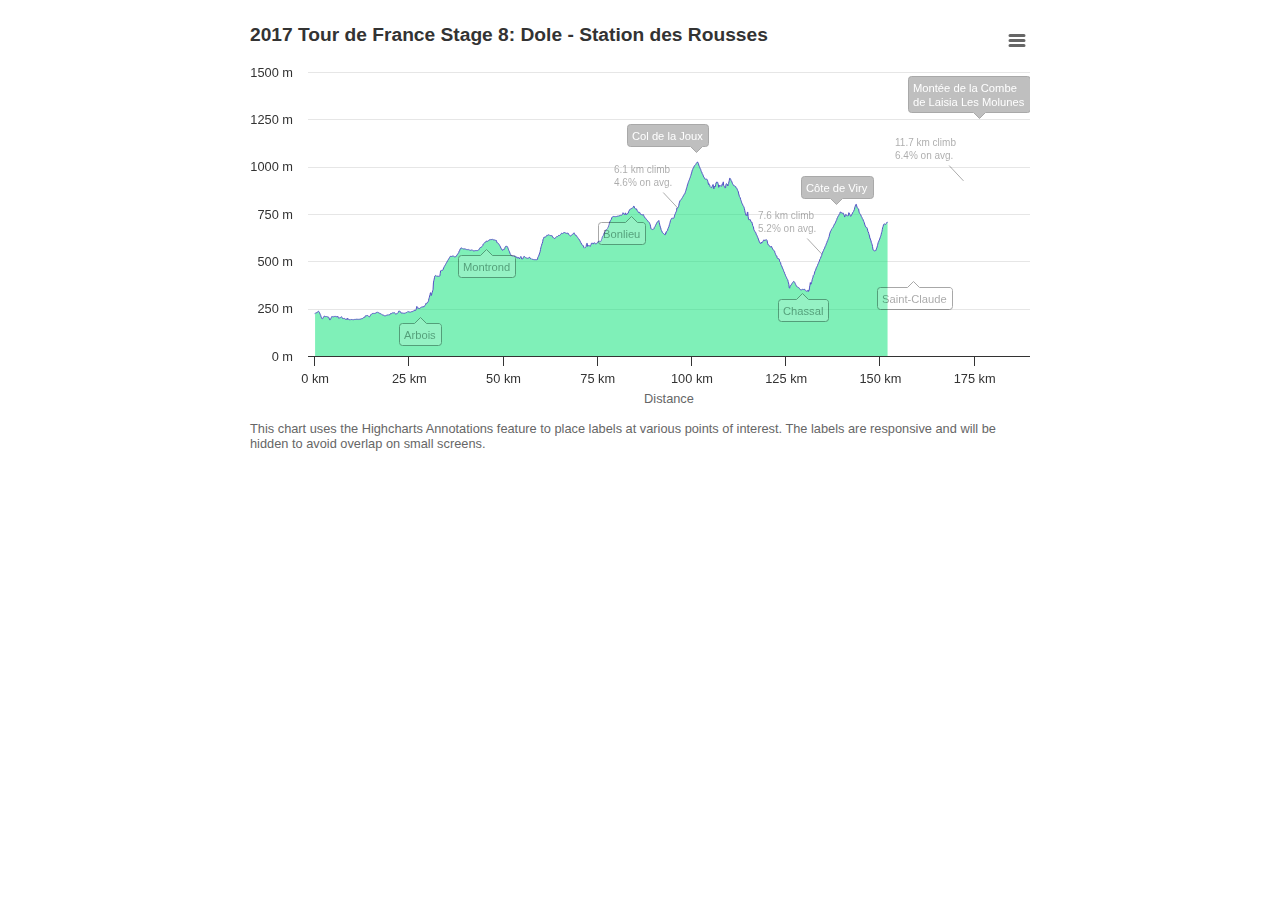
<file: Sis_MUSICA/privada/reportes1/Highcharts/examples/annotations/index.html>
<!DOCTYPE HTML>
<html>
	<head>
		<meta http-equiv="Content-Type" content="text/html; charset=utf-8">
		<meta name="viewport" content="width=device-width, initial-scale=1">
		<title>Highcharts Example</title>

		<style type="text/css">
#container,
.highcharts-data-table table {
    min-width: 350px;
    max-width: 800px;
    margin: 1em auto;
}

#container {
    height: 450px;
}

.highcharts-data-table table {
    font-family: Verdana, sans-serif;
    border-collapse: collapse;
    border: 1px solid #ebebeb;
    margin: 10px auto;
    text-align: center;
    width: 100%;
    max-width: 500px;
}

.highcharts-data-table caption {
    padding: 1em 0;
    font-size: 1.2em;
    color: #555;
}

.highcharts-data-table th {
    font-weight: 600;
    padding: 0.5em;
}

.highcharts-data-table td,
.highcharts-data-table th,
.highcharts-data-table caption {
    padding: 0.5em;
}

.highcharts-data-table thead tr,
.highcharts-data-table tr:nth-child(even) {
    background: #f8f8f8;
}

.highcharts-data-table tr:hover {
    background: #f1f7ff;
}

		</style>
	</head>
	<body>
<script src="../../code/highcharts.js"></script>
<script src="../../code/modules/annotations.js"></script>
<script src="../../code/modules/exporting.js"></script>
<script src="../../code/modules/accessibility.js"></script>

<div id="container"></div>



		<script type="text/javascript">
// Data generated from http://www.bikeforums.net/professional-cycling-fans/1113087-2017-tour-de-france-gpx-tcx-files.html
var elevationData = [
    [0.0, 225],
    [0.1, 226],
    [0.2, 228],
    [0.3, 228],
    [0.4, 229],
    [0.5, 229],
    [0.6, 230],
    [0.7, 234],
    [0.8, 235],
    [0.9, 236],
    [1.0, 235],
    [1.1, 232],
    [1.2, 228],
    [1.3, 223],
    [1.4, 218],
    [1.5, 214],
    [1.6, 207],
    [1.7, 202],
    [1.8, 198],
    [1.9, 196],
    [2.0, 197],
    [2.1, 200],
    [2.2, 205],
    [2.3, 206],
    [2.4, 210],
    [2.5, 210],
    [2.6, 210],
    [2.7, 209],
    [2.8, 208],
    [2.9, 207],
    [3.0, 209],
    [3.1, 208],
    [3.2, 207],
    [3.3, 207],
    [3.4, 206],
    [3.5, 206],
    [3.6, 205],
    [3.7, 201],
    [3.8, 195],
    [3.9, 191],
    [4.0, 191],
    [4.1, 195],
    [4.2, 199],
    [4.3, 203],
    [4.4, 208],
    [4.5, 208],
    [4.6, 208],
    [4.7, 208],
    [4.8, 209],
    [4.9, 207],
    [5.0, 207],
    [5.1, 208],
    [5.2, 209],
    [5.3, 208],
    [5.4, 210],
    [5.5, 209],
    [5.6, 209],
    [5.7, 206],
    [5.8, 207],
    [5.9, 209],
    [6.0, 211],
    [6.1, 206],
    [6.2, 201],
    [6.3, 199],
    [6.4, 200],
    [6.5, 202],
    [6.6, 203],
    [6.7, 202],
    [6.8, 204],
    [6.9, 206],
    [7.0, 208],
    [7.1, 205],
    [7.2, 202],
    [7.3, 198],
    [7.4, 198],
    [7.5, 198],
    [7.6, 198],
    [7.7, 198],
    [7.8, 199],
    [7.9, 197],
    [8.0, 194],
    [8.1, 194],
    [8.2, 195],
    [8.3, 195],
    [8.4, 196],
    [8.5, 192],
    [8.6, 200],
    [8.7, 197],
    [8.8, 194],
    [8.9, 194],
    [9.0, 193],
    [9.1, 192],
    [9.2, 192],
    [9.3, 193],
    [9.4, 191],
    [9.5, 191],
    [9.6, 193],
    [9.7, 193],
    [9.8, 194],
    [9.9, 192],
    [10.0, 192],
    [10.1, 192],
    [10.2, 192],
    [10.3, 192],
    [10.4, 193],
    [10.5, 193],
    [10.6, 193],
    [10.7, 193],
    [10.8, 194],
    [10.9, 194],
    [11.0, 194],
    [11.1, 195],
    [11.2, 194],
    [11.3, 194],
    [11.4, 194],
    [11.5, 194],
    [11.6, 193],
    [11.7, 194],
    [11.8, 194],
    [11.9, 194],
    [12.0, 195],
    [12.1, 195],
    [12.2, 195],
    [12.3, 197],
    [12.4, 197],
    [12.5, 197],
    [12.6, 198],
    [12.7, 201],
    [12.8, 202],
    [12.9, 203],
    [13.0, 205],
    [13.1, 205],
    [13.2, 204],
    [13.3, 210],
    [13.4, 213],
    [13.5, 212],
    [13.6, 213],
    [13.7, 213],
    [13.8, 213],
    [13.9, 214],
    [14.0, 214],
    [14.1, 212],
    [14.2, 209],
    [14.3, 207],
    [14.4, 207],
    [14.5, 208],
    [14.6, 211],
    [14.7, 215],
    [14.8, 219],
    [14.9, 219],
    [15.0, 221],
    [15.1, 224],
    [15.2, 224],
    [15.3, 225],
    [15.4, 225],
    [15.5, 225],
    [15.6, 225],
    [15.7, 225],
    [15.8, 225],
    [15.9, 226],
    [16.0, 226],
    [16.1, 227],
    [16.2, 227],
    [16.3, 230],
    [16.4, 231],
    [16.5, 231],
    [16.6, 232],
    [16.7, 230],
    [16.8, 229],
    [16.9, 228],
    [17.0, 226],
    [17.1, 226],
    [17.2, 224],
    [17.3, 223],
    [17.4, 224],
    [17.5, 223],
    [17.6, 221],
    [17.7, 220],
    [17.8, 218],
    [17.9, 217],
    [18.0, 216],
    [18.1, 216],
    [18.2, 215],
    [18.3, 214],
    [18.4, 213],
    [18.5, 212],
    [18.6, 212],
    [18.7, 213],
    [18.8, 214],
    [18.9, 215],
    [19.0, 215],
    [19.1, 216],
    [19.2, 217],
    [19.3, 216],
    [19.4, 216],
    [19.5, 217],
    [19.6, 219],
    [19.7, 218],
    [19.8, 218],
    [19.9, 220],
    [20.0, 224],
    [20.1, 224],
    [20.2, 225],
    [20.3, 224],
    [20.4, 225],
    [20.5, 228],
    [20.6, 228],
    [20.7, 227],
    [20.8, 228],
    [20.9, 228],
    [21.0, 228],
    [21.1, 229],
    [21.2, 225],
    [21.3, 223],
    [21.4, 222],
    [21.5, 222],
    [21.6, 223],
    [21.7, 224],
    [21.8, 224],
    [21.9, 226],
    [22.0, 228],
    [22.1, 233],
    [22.2, 237],
    [22.3, 237],
    [22.4, 238],
    [22.5, 236],
    [22.6, 232],
    [22.7, 232],
    [22.8, 228],
    [22.9, 227],
    [23.0, 227],
    [23.1, 227],
    [23.2, 227],
    [23.3, 226],
    [23.4, 226],
    [23.5, 226],
    [23.6, 226],
    [23.7, 226],
    [23.8, 226],
    [23.9, 226],
    [24.0, 228],
    [24.1, 228],
    [24.2, 229],
    [24.3, 230],
    [24.4, 230],
    [24.5, 233],
    [24.6, 235],
    [24.7, 234],
    [24.8, 234],
    [24.9, 233],
    [25.0, 233],
    [25.1, 232],
    [25.2, 232],
    [25.3, 232],
    [25.4, 232],
    [25.5, 234],
    [25.6, 234],
    [25.7, 234],
    [25.8, 234],
    [25.9, 237],
    [26.0, 238],
    [26.1, 238],
    [26.2, 238],
    [26.3, 240],
    [26.4, 240],
    [26.5, 244],
    [26.6, 241],
    [26.7, 241],
    [26.8, 245],
    [26.9, 254],
    [27.0, 262],
    [27.1, 255],
    [27.2, 255],
    [27.3, 251],
    [27.4, 252],
    [27.5, 253],
    [27.6, 253],
    [27.7, 251],
    [27.8, 251],
    [27.9, 254],
    [28.0, 255],
    [28.1, 257],
    [28.2, 259],
    [28.3, 259],
    [28.4, 259],
    [28.5, 260],
    [28.6, 258],
    [28.7, 258],
    [28.8, 262],
    [28.9, 260],
    [29.0, 262],
    [29.1, 266],
    [29.2, 268],
    [29.3, 270],
    [29.4, 278],
    [29.5, 276],
    [29.6, 278],
    [29.7, 282],
    [29.8, 281],
    [29.9, 284],
    [30.0, 287],
    [30.1, 292],
    [30.2, 303],
    [30.3, 309],
    [30.4, 317],
    [30.5, 324],
    [30.6, 334],
    [30.7, 334],
    [30.8, 319],
    [30.9, 321],
    [31.0, 333],
    [31.1, 337],
    [31.2, 345],
    [31.3, 352],
    [31.4, 386],
    [31.5, 398],
    [31.6, 406],
    [31.7, 416],
    [31.8, 423],
    [31.9, 425],
    [32.0, 425],
    [32.1, 424],
    [32.2, 423],
    [32.3, 421],
    [32.4, 421],
    [32.5, 422],
    [32.6, 421],
    [32.7, 421],
    [32.8, 421],
    [32.9, 421],
    [33.0, 421],
    [33.1, 423],
    [33.2, 435],
    [33.3, 450],
    [33.4, 451],
    [33.5, 452],
    [33.6, 452],
    [33.7, 452],
    [33.8, 452],
    [33.9, 455],
    [34.0, 459],
    [34.1, 465],
    [34.2, 469],
    [34.3, 473],
    [34.4, 476],
    [34.5, 480],
    [34.6, 483],
    [34.7, 487],
    [34.8, 490],
    [34.9, 494],
    [35.0, 497],
    [35.1, 502],
    [35.2, 504],
    [35.3, 507],
    [35.4, 511],
    [35.5, 514],
    [35.6, 518],
    [35.7, 521],
    [35.8, 524],
    [35.9, 527],
    [36.0, 528],
    [36.1, 525],
    [36.2, 526],
    [36.3, 528],
    [36.4, 528],
    [36.5, 528],
    [36.6, 529],
    [36.7, 528],
    [36.8, 526],
    [36.9, 525],
    [37.0, 524],
    [37.1, 524],
    [37.2, 524],
    [37.3, 525],
    [37.4, 528],
    [37.5, 528],
    [37.6, 532],
    [37.7, 534],
    [37.8, 538],
    [37.9, 540],
    [38.0, 544],
    [38.1, 546],
    [38.2, 554],
    [38.3, 555],
    [38.4, 559],
    [38.5, 566],
    [38.6, 568],
    [38.7, 571],
    [38.8, 571],
    [38.9, 570],
    [39.0, 569],
    [39.1, 567],
    [39.2, 567],
    [39.3, 566],
    [39.4, 566],
    [39.5, 566],
    [39.6, 566],
    [39.7, 566],
    [39.8, 566],
    [39.9, 565],
    [40.0, 563],
    [40.1, 562],
    [40.2, 563],
    [40.3, 563],
    [40.4, 562],
    [40.5, 562],
    [40.6, 562],
    [40.7, 561],
    [40.8, 563],
    [40.9, 561],
    [41.0, 559],
    [41.1, 559],
    [41.2, 559],
    [41.3, 558],
    [41.4, 559],
    [41.5, 560],
    [41.6, 560],
    [41.7, 560],
    [41.8, 559],
    [41.9, 557],
    [42.0, 556],
    [42.1, 555],
    [42.2, 555],
    [42.3, 556],
    [42.4, 557],
    [42.5, 557],
    [42.6, 557],
    [42.7, 557],
    [42.8, 557],
    [42.9, 557],
    [43.0, 557],
    [43.1, 557],
    [43.2, 558],
    [43.3, 559],
    [43.4, 560],
    [43.5, 563],
    [43.6, 566],
    [43.7, 570],
    [43.8, 572],
    [43.9, 575],
    [44.0, 573],
    [44.1, 576],
    [44.2, 577],
    [44.3, 579],
    [44.4, 581],
    [44.5, 584],
    [44.6, 591],
    [44.7, 593],
    [44.8, 594],
    [44.9, 596],
    [45.0, 599],
    [45.1, 601],
    [45.2, 601],
    [45.3, 604],
    [45.4, 607],
    [45.5, 607],
    [45.6, 607],
    [45.7, 607],
    [45.8, 605],
    [45.9, 607],
    [46.0, 609],
    [46.1, 612],
    [46.2, 613],
    [46.3, 614],
    [46.4, 614],
    [46.5, 614],
    [46.6, 616],
    [46.7, 616],
    [46.8, 615],
    [46.9, 615],
    [47.0, 618],
    [47.1, 617],
    [47.2, 615],
    [47.3, 614],
    [47.4, 613],
    [47.5, 613],
    [47.6, 613],
    [47.7, 613],
    [47.8, 612],
    [47.9, 612],
    [48.0, 609],
    [48.1, 610],
    [48.2, 603],
    [48.3, 598],
    [48.4, 598],
    [48.5, 596],
    [48.6, 595],
    [48.7, 593],
    [48.8, 590],
    [48.9, 587],
    [49.0, 583],
    [49.1, 580],
    [49.2, 576],
    [49.3, 569],
    [49.4, 568],
    [49.5, 566],
    [49.6, 560],
    [49.7, 559],
    [49.8, 558],
    [49.9, 562],
    [50.0, 564],
    [50.1, 563],
    [50.2, 563],
    [50.3, 567],
    [50.4, 574],
    [50.5, 577],
    [50.6, 580],
    [50.7, 581],
    [50.8, 579],
    [50.9, 579],
    [51.0, 578],
    [51.1, 574],
    [51.2, 569],
    [51.3, 564],
    [51.4, 558],
    [51.5, 554],
    [51.6, 550],
    [51.7, 543],
    [51.8, 539],
    [51.9, 536],
    [52.0, 532],
    [52.1, 530],
    [52.2, 529],
    [52.3, 528],
    [52.4, 528],
    [52.5, 528],
    [52.6, 528],
    [52.7, 527],
    [52.8, 527],
    [52.9, 528],
    [53.0, 529],
    [53.1, 528],
    [53.2, 526],
    [53.3, 526],
    [53.4, 524],
    [53.5, 519],
    [53.6, 517],
    [53.7, 517],
    [53.8, 522],
    [53.9, 521],
    [54.0, 520],
    [54.1, 518],
    [54.2, 513],
    [54.3, 518],
    [54.4, 520],
    [54.5, 523],
    [54.6, 526],
    [54.7, 522],
    [54.8, 513],
    [54.9, 512],
    [55.0, 513],
    [55.1, 513],
    [55.2, 518],
    [55.3, 522],
    [55.4, 526],
    [55.5, 526],
    [55.6, 525],
    [55.7, 522],
    [55.8, 520],
    [55.9, 519],
    [56.0, 518],
    [56.1, 518],
    [56.2, 518],
    [56.3, 517],
    [56.4, 516],
    [56.5, 517],
    [56.6, 517],
    [56.7, 517],
    [56.8, 521],
    [56.9, 522],
    [57.0, 518],
    [57.1, 517],
    [57.2, 514],
    [57.3, 515],
    [57.4, 513],
    [57.5, 511],
    [57.6, 511],
    [57.7, 511],
    [57.8, 510],
    [57.9, 510],
    [58.0, 509],
    [58.1, 509],
    [58.2, 509],
    [58.3, 509],
    [58.4, 509],
    [58.5, 509],
    [58.6, 509],
    [58.7, 509],
    [58.8, 509],
    [58.9, 510],
    [59.0, 510],
    [59.1, 521],
    [59.2, 524],
    [59.3, 528],
    [59.4, 533],
    [59.5, 539],
    [59.6, 545],
    [59.7, 551],
    [59.8, 562],
    [59.9, 572],
    [60.0, 579],
    [60.1, 585],
    [60.2, 593],
    [60.3, 596],
    [60.4, 605],
    [60.5, 617],
    [60.6, 620],
    [60.7, 627],
    [60.8, 628],
    [60.9, 627],
    [61.0, 627],
    [61.1, 628],
    [61.2, 629],
    [61.3, 632],
    [61.4, 634],
    [61.5, 638],
    [61.6, 637],
    [61.7, 638],
    [61.8, 639],
    [61.9, 640],
    [62.0, 640],
    [62.1, 639],
    [62.2, 639],
    [62.3, 637],
    [62.4, 637],
    [62.5, 636],
    [62.6, 637],
    [62.7, 636],
    [62.8, 637],
    [62.9, 635],
    [63.0, 629],
    [63.1, 626],
    [63.2, 626],
    [63.3, 623],
    [63.4, 621],
    [63.5, 621],
    [63.6, 621],
    [63.7, 622],
    [63.8, 625],
    [63.9, 626],
    [64.0, 629],
    [64.1, 631],
    [64.2, 633],
    [64.3, 631],
    [64.4, 632],
    [64.5, 634],
    [64.6, 637],
    [64.7, 637],
    [64.8, 637],
    [64.9, 637],
    [65.0, 638],
    [65.1, 641],
    [65.2, 644],
    [65.3, 646],
    [65.4, 649],
    [65.5, 648],
    [65.6, 647],
    [65.7, 647],
    [65.8, 649],
    [65.9, 650],
    [66.0, 651],
    [66.1, 654],
    [66.2, 652],
    [66.3, 651],
    [66.4, 650],
    [66.5, 650],
    [66.6, 649],
    [66.7, 648],
    [66.8, 648],
    [66.9, 648],
    [67.0, 649],
    [67.1, 650],
    [67.2, 647],
    [67.3, 642],
    [67.4, 641],
    [67.5, 638],
    [67.6, 636],
    [67.7, 635],
    [67.8, 633],
    [67.9, 636],
    [68.0, 638],
    [68.1, 639],
    [68.2, 641],
    [68.3, 643],
    [68.4, 644],
    [68.5, 645],
    [68.6, 649],
    [68.7, 651],
    [68.8, 648],
    [68.9, 645],
    [69.0, 640],
    [69.1, 637],
    [69.2, 637],
    [69.3, 637],
    [69.4, 635],
    [69.5, 630],
    [69.6, 628],
    [69.7, 625],
    [69.8, 622],
    [69.9, 620],
    [70.0, 618],
    [70.1, 613],
    [70.2, 612],
    [70.3, 608],
    [70.4, 603],
    [70.5, 599],
    [70.6, 597],
    [70.7, 591],
    [70.8, 590],
    [70.9, 587],
    [71.0, 584],
    [71.1, 584],
    [71.2, 582],
    [71.3, 574],
    [71.4, 572],
    [71.5, 570],
    [71.6, 572],
    [71.7, 573],
    [71.8, 575],
    [71.9, 578],
    [72.0, 590],
    [72.1, 595],
    [72.2, 595],
    [72.3, 579],
    [72.4, 581],
    [72.5, 583],
    [72.6, 583],
    [72.7, 583],
    [72.8, 583],
    [72.9, 580],
    [73.0, 579],
    [73.1, 584],
    [73.2, 587],
    [73.3, 594],
    [73.4, 597],
    [73.5, 597],
    [73.6, 596],
    [73.7, 593],
    [73.8, 591],
    [73.9, 596],
    [74.0, 596],
    [74.1, 598],
    [74.2, 598],
    [74.3, 595],
    [74.4, 592],
    [74.5, 592],
    [74.6, 592],
    [74.7, 594],
    [74.8, 597],
    [74.9, 600],
    [75.0, 601],
    [75.1, 605],
    [75.2, 604],
    [75.3, 604],
    [75.4, 607],
    [75.5, 607],
    [75.6, 607],
    [75.7, 604],
    [75.8, 605],
    [75.9, 608],
    [76.0, 616],
    [76.1, 618],
    [76.2, 629],
    [76.3, 633],
    [76.4, 634],
    [76.5, 637],
    [76.6, 644],
    [76.7, 650],
    [76.8, 653],
    [76.9, 653],
    [77.0, 657],
    [77.1, 664],
    [77.2, 668],
    [77.3, 668],
    [77.4, 668],
    [77.5, 672],
    [77.6, 674],
    [77.7, 679],
    [77.8, 681],
    [77.9, 689],
    [78.0, 692],
    [78.1, 704],
    [78.2, 708],
    [78.3, 714],
    [78.4, 716],
    [78.5, 719],
    [78.6, 722],
    [78.7, 729],
    [78.8, 733],
    [78.9, 735],
    [79.0, 736],
    [79.1, 737],
    [79.2, 737],
    [79.3, 737],
    [79.4, 737],
    [79.5, 736],
    [79.6, 736],
    [79.7, 736],
    [79.8, 737],
    [79.9, 737],
    [80.0, 737],
    [80.1, 737],
    [80.2, 738],
    [80.3, 739],
    [80.4, 739],
    [80.5, 739],
    [80.6, 741],
    [80.7, 741],
    [80.8, 741],
    [80.9, 741],
    [81.0, 743],
    [81.1, 744],
    [81.2, 744],
    [81.3, 744],
    [81.4, 744],
    [81.5, 746],
    [81.6, 748],
    [81.7, 757],
    [81.8, 753],
    [81.9, 752],
    [82.0, 751],
    [82.1, 748],
    [82.2, 746],
    [82.3, 756],
    [82.4, 755],
    [82.5, 748],
    [82.6, 745],
    [82.7, 749],
    [82.8, 752],
    [82.9, 753],
    [83.0, 753],
    [83.1, 755],
    [83.2, 764],
    [83.3, 766],
    [83.4, 771],
    [83.5, 774],
    [83.6, 775],
    [83.7, 777],
    [83.8, 778],
    [83.9, 778],
    [84.0, 780],
    [84.1, 780],
    [84.2, 782],
    [84.3, 783],
    [84.4, 786],
    [84.5, 791],
    [84.6, 792],
    [84.7, 787],
    [84.8, 782],
    [84.9, 780],
    [85.0, 777],
    [85.1, 777],
    [85.2, 777],
    [85.3, 777],
    [85.4, 770],
    [85.5, 768],
    [85.6, 764],
    [85.7, 763],
    [85.8, 758],
    [85.9, 757],
    [86.0, 760],
    [86.1, 759],
    [86.2, 756],
    [86.3, 751],
    [86.4, 748],
    [86.5, 748],
    [86.6, 747],
    [86.7, 746],
    [86.8, 745],
    [86.9, 746],
    [87.0, 746],
    [87.1, 747],
    [87.2, 742],
    [87.3, 738],
    [87.4, 733],
    [87.5, 730],
    [87.6, 730],
    [87.7, 727],
    [87.8, 725],
    [87.9, 722],
    [88.0, 719],
    [88.1, 718],
    [88.2, 716],
    [88.3, 712],
    [88.4, 710],
    [88.5, 708],
    [88.6, 707],
    [88.7, 705],
    [88.8, 699],
    [88.9, 695],
    [89.0, 686],
    [89.1, 674],
    [89.2, 671],
    [89.3, 670],
    [89.4, 670],
    [89.5, 669],
    [89.6, 668],
    [89.7, 669],
    [89.8, 670],
    [89.9, 672],
    [90.0, 679],
    [90.1, 681],
    [90.2, 684],
    [90.3, 689],
    [90.4, 693],
    [90.5, 697],
    [90.6, 701],
    [90.7, 705],
    [90.8, 708],
    [90.9, 709],
    [91.0, 712],
    [91.1, 714],
    [91.2, 716],
    [91.3, 706],
    [91.4, 697],
    [91.5, 689],
    [91.6, 681],
    [91.7, 677],
    [91.8, 668],
    [91.9, 663],
    [92.0, 661],
    [92.1, 653],
    [92.2, 652],
    [92.3, 650],
    [92.4, 647],
    [92.5, 646],
    [92.6, 645],
    [92.7, 642],
    [92.8, 640],
    [92.9, 640],
    [93.0, 651],
    [93.1, 648],
    [93.2, 657],
    [93.3, 660],
    [93.4, 660],
    [93.5, 662],
    [93.6, 672],
    [93.7, 675],
    [93.8, 681],
    [93.9, 685],
    [94.0, 694],
    [94.1, 700],
    [94.2, 707],
    [94.3, 716],
    [94.4, 720],
    [94.5, 723],
    [94.6, 727],
    [94.7, 727],
    [94.8, 728],
    [94.9, 727],
    [95.0, 727],
    [95.1, 727],
    [95.2, 730],
    [95.3, 735],
    [95.4, 744],
    [95.5, 749],
    [95.6, 753],
    [95.7, 759],
    [95.8, 762],
    [95.9, 767],
    [96.0, 782],
    [96.1, 781],
    [96.2, 783],
    [96.3, 785],
    [96.4, 789],
    [96.5, 796],
    [96.6, 807],
    [96.7, 813],
    [96.8, 819],
    [96.9, 822],
    [97.0, 824],
    [97.1, 826],
    [97.2, 830],
    [97.3, 832],
    [97.4, 836],
    [97.5, 838],
    [97.6, 842],
    [97.7, 847],
    [97.8, 848],
    [97.9, 854],
    [98.0, 855],
    [98.1, 858],
    [98.2, 863],
    [98.3, 870],
    [98.4, 875],
    [98.5, 883],
    [98.6, 889],
    [98.7, 896],
    [98.8, 904],
    [98.9, 910],
    [99.0, 916],
    [99.1, 922],
    [99.2, 927],
    [99.3, 931],
    [99.4, 938],
    [99.5, 941],
    [99.6, 949],
    [99.7, 954],
    [99.8, 962],
    [99.9, 967],
    [100.0, 976],
    [100.1, 983],
    [100.2, 986],
    [100.3, 992],
    [100.4, 994],
    [100.5, 999],
    [100.6, 1004],
    [100.7, 1006],
    [100.8, 1007],
    [100.9, 1009],
    [101.0, 1012],
    [101.1, 1016],
    [101.2, 1019],
    [101.3, 1021],
    [101.4, 1025],
    [101.5, 1025],
    [101.6, 1020],
    [101.7, 1017],
    [101.8, 1009],
    [101.9, 1003],
    [102.0, 1000],
    [102.1, 994],
    [102.2, 989],
    [102.3, 986],
    [102.4, 979],
    [102.5, 974],
    [102.6, 972],
    [102.7, 964],
    [102.8, 961],
    [102.9, 957],
    [103.0, 952],
    [103.1, 946],
    [103.2, 944],
    [103.3, 940],
    [103.4, 936],
    [103.5, 935],
    [103.6, 934],
    [103.7, 934],
    [103.8, 934],
    [103.9, 934],
    [104.0, 933],
    [104.1, 929],
    [104.2, 922],
    [104.3, 914],
    [104.4, 906],
    [104.5, 910],
    [104.6, 906],
    [104.7, 903],
    [104.8, 895],
    [104.9, 893],
    [105.0, 891],
    [105.1, 889],
    [105.2, 889],
    [105.3, 893],
    [105.4, 899],
    [105.5, 904],
    [105.6, 906],
    [105.7, 897],
    [105.8, 883],
    [105.9, 895],
    [106.0, 898],
    [106.1, 893],
    [106.2, 895],
    [106.3, 907],
    [106.4, 916],
    [106.5, 915],
    [106.6, 920],
    [106.7, 919],
    [106.8, 917],
    [106.9, 911],
    [107.0, 904],
    [107.1, 891],
    [107.2, 894],
    [107.3, 902],
    [107.4, 900],
    [107.5, 900],
    [107.6, 898],
    [107.7, 897],
    [107.8, 897],
    [107.9, 897],
    [108.0, 909],
    [108.1, 910],
    [108.2, 906],
    [108.3, 920],
    [108.4, 901],
    [108.5, 900],
    [108.6, 895],
    [108.7, 892],
    [108.8, 887],
    [108.9, 889],
    [109.0, 904],
    [109.1, 910],
    [109.2, 910],
    [109.3, 907],
    [109.4, 906],
    [109.5, 898],
    [109.6, 908],
    [109.7, 911],
    [109.8, 920],
    [109.9, 928],
    [110.0, 939],
    [110.1, 939],
    [110.2, 935],
    [110.3, 932],
    [110.4, 926],
    [110.5, 924],
    [110.6, 919],
    [110.7, 913],
    [110.8, 909],
    [110.9, 906],
    [111.0, 901],
    [111.1, 899],
    [111.2, 899],
    [111.3, 899],
    [111.4, 898],
    [111.5, 896],
    [111.6, 895],
    [111.7, 889],
    [111.8, 887],
    [111.9, 886],
    [112.0, 881],
    [112.1, 875],
    [112.2, 872],
    [112.3, 867],
    [112.4, 856],
    [112.5, 850],
    [112.6, 842],
    [112.7, 839],
    [112.8, 836],
    [112.9, 827],
    [113.0, 822],
    [113.1, 817],
    [113.2, 809],
    [113.3, 805],
    [113.4, 802],
    [113.5, 796],
    [113.6, 793],
    [113.7, 790],
    [113.8, 786],
    [113.9, 778],
    [114.0, 770],
    [114.1, 759],
    [114.2, 754],
    [114.3, 744],
    [114.4, 744],
    [114.5, 746],
    [114.6, 741],
    [114.7, 761],
    [114.8, 759],
    [114.9, 737],
    [115.0, 722],
    [115.1, 719],
    [115.2, 720],
    [115.3, 721],
    [115.4, 722],
    [115.5, 718],
    [115.6, 713],
    [115.7, 709],
    [115.8, 706],
    [115.9, 707],
    [116.0, 699],
    [116.1, 689],
    [116.2, 685],
    [116.3, 683],
    [116.4, 669],
    [116.5, 665],
    [116.6, 661],
    [116.7, 657],
    [116.8, 653],
    [116.9, 653],
    [117.0, 647],
    [117.1, 640],
    [117.2, 638],
    [117.3, 633],
    [117.4, 628],
    [117.5, 624],
    [117.6, 618],
    [117.7, 613],
    [117.8, 607],
    [117.9, 602],
    [118.0, 598],
    [118.1, 595],
    [118.2, 595],
    [118.3, 594],
    [118.4, 602],
    [118.5, 598],
    [118.6, 598],
    [118.7, 601],
    [118.8, 605],
    [118.9, 608],
    [119.0, 612],
    [119.1, 614],
    [119.2, 611],
    [119.3, 608],
    [119.4, 611],
    [119.5, 612],
    [119.6, 614],
    [119.7, 615],
    [119.8, 613],
    [119.9, 611],
    [120.0, 602],
    [120.1, 593],
    [120.2, 588],
    [120.3, 588],
    [120.4, 586],
    [120.5, 583],
    [120.6, 579],
    [120.7, 579],
    [120.8, 578],
    [120.9, 576],
    [121.0, 575],
    [121.1, 579],
    [121.2, 574],
    [121.3, 570],
    [121.4, 565],
    [121.5, 562],
    [121.6, 560],
    [121.7, 559],
    [121.8, 556],
    [121.9, 554],
    [122.0, 546],
    [122.1, 542],
    [122.2, 536],
    [122.3, 531],
    [122.4, 529],
    [122.5, 529],
    [122.6, 518],
    [122.7, 515],
    [122.8, 515],
    [122.9, 515],
    [123.0, 514],
    [123.1, 513],
    [123.2, 506],
    [123.3, 498],
    [123.4, 496],
    [123.5, 494],
    [123.6, 483],
    [123.7, 479],
    [123.8, 476],
    [123.9, 470],
    [124.0, 466],
    [124.1, 460],
    [124.2, 457],
    [124.3, 451],
    [124.4, 445],
    [124.5, 443],
    [124.6, 435],
    [124.7, 432],
    [124.8, 426],
    [124.9, 421],
    [125.0, 418],
    [125.1, 414],
    [125.2, 408],
    [125.3, 405],
    [125.4, 403],
    [125.5, 394],
    [125.6, 386],
    [125.7, 379],
    [125.8, 361],
    [125.9, 358],
    [126.0, 366],
    [126.1, 372],
    [126.2, 372],
    [126.3, 374],
    [126.4, 379],
    [126.5, 382],
    [126.6, 385],
    [126.7, 388],
    [126.8, 390],
    [126.9, 393],
    [127.0, 394],
    [127.1, 393],
    [127.2, 391],
    [127.3, 387],
    [127.4, 382],
    [127.5, 378],
    [127.6, 374],
    [127.7, 370],
    [127.8, 367],
    [127.9, 366],
    [128.0, 364],
    [128.1, 364],
    [128.2, 362],
    [128.3, 362],
    [128.4, 360],
    [128.5, 357],
    [128.6, 354],
    [128.7, 351],
    [128.8, 350],
    [128.9, 351],
    [129.0, 350],
    [129.1, 350],
    [129.2, 351],
    [129.3, 352],
    [129.4, 352],
    [129.5, 352],
    [129.6, 351],
    [129.7, 352],
    [129.8, 352],
    [129.9, 353],
    [130.0, 348],
    [130.1, 346],
    [130.2, 344],
    [130.3, 343],
    [130.4, 343],
    [130.5, 342],
    [130.6, 342],
    [130.7, 345],
    [130.8, 349],
    [130.9, 341],
    [131.0, 345],
    [131.1, 348],
    [131.2, 364],
    [131.3, 374],
    [131.4, 388],
    [131.5, 379],
    [131.6, 380],
    [131.7, 387],
    [131.8, 394],
    [131.9, 404],
    [132.0, 411],
    [132.1, 416],
    [132.2, 426],
    [132.3, 428],
    [132.4, 430],
    [132.5, 438],
    [132.6, 447],
    [132.7, 450],
    [132.8, 454],
    [132.9, 460],
    [133.0, 468],
    [133.1, 469],
    [133.2, 474],
    [133.3, 478],
    [133.4, 485],
    [133.5, 488],
    [133.6, 494],
    [133.7, 497],
    [133.8, 502],
    [133.9, 510],
    [134.0, 513],
    [134.1, 516],
    [134.2, 523],
    [134.3, 527],
    [134.4, 531],
    [134.5, 540],
    [134.6, 544],
    [134.7, 549],
    [134.8, 554],
    [134.9, 557],
    [135.0, 564],
    [135.1, 566],
    [135.2, 571],
    [135.3, 577],
    [135.4, 581],
    [135.5, 584],
    [135.6, 591],
    [135.7, 596],
    [135.8, 600],
    [135.9, 608],
    [136.0, 610],
    [136.1, 616],
    [136.2, 621],
    [136.3, 627],
    [136.4, 632],
    [136.5, 644],
    [136.6, 649],
    [136.7, 656],
    [136.8, 660],
    [136.9, 663],
    [137.0, 668],
    [137.1, 672],
    [137.2, 674],
    [137.3, 677],
    [137.4, 680],
    [137.5, 683],
    [137.6, 689],
    [137.7, 691],
    [137.8, 697],
    [137.9, 699],
    [138.0, 702],
    [138.1, 707],
    [138.2, 712],
    [138.3, 716],
    [138.4, 720],
    [138.5, 728],
    [138.6, 731],
    [138.7, 735],
    [138.8, 740],
    [138.9, 742],
    [139.0, 746],
    [139.1, 750],
    [139.2, 752],
    [139.3, 760],
    [139.4, 760],
    [139.5, 761],
    [139.6, 757],
    [139.7, 756],
    [139.8, 755],
    [139.9, 754],
    [140.0, 755],
    [140.1, 756],
    [140.2, 753],
    [140.3, 746],
    [140.4, 743],
    [140.5, 734],
    [140.6, 740],
    [140.7, 746],
    [140.8, 748],
    [140.9, 747],
    [141.0, 743],
    [141.1, 742],
    [141.2, 742],
    [141.3, 740],
    [141.4, 739],
    [141.5, 741],
    [141.6, 757],
    [141.7, 756],
    [141.8, 751],
    [141.9, 747],
    [142.0, 743],
    [142.1, 738],
    [142.2, 739],
    [142.3, 742],
    [142.4, 749],
    [142.5, 750],
    [142.6, 756],
    [142.7, 760],
    [142.8, 762],
    [142.9, 765],
    [143.0, 771],
    [143.1, 775],
    [143.2, 786],
    [143.3, 791],
    [143.4, 797],
    [143.5, 801],
    [143.6, 801],
    [143.7, 793],
    [143.8, 786],
    [143.9, 782],
    [144.0, 780],
    [144.1, 778],
    [144.2, 776],
    [144.3, 765],
    [144.4, 757],
    [144.5, 753],
    [144.6, 750],
    [144.7, 748],
    [144.8, 745],
    [144.9, 738],
    [145.0, 735],
    [145.1, 732],
    [145.2, 726],
    [145.3, 724],
    [145.4, 720],
    [145.5, 712],
    [145.6, 710],
    [145.7, 705],
    [145.8, 697],
    [145.9, 691],
    [146.0, 686],
    [146.1, 681],
    [146.2, 679],
    [146.3, 680],
    [146.4, 678],
    [146.5, 673],
    [146.6, 665],
    [146.7, 657],
    [146.8, 655],
    [146.9, 647],
    [147.0, 640],
    [147.1, 634],
    [147.2, 621],
    [147.3, 621],
    [147.4, 613],
    [147.5, 608],
    [147.6, 598],
    [147.7, 594],
    [147.8, 588],
    [147.9, 578],
    [148.0, 565],
    [148.1, 559],
    [148.2, 558],
    [148.3, 556],
    [148.4, 556],
    [148.5, 555],
    [148.6, 556],
    [148.7, 557],
    [148.8, 557],
    [148.9, 565],
    [149.0, 570],
    [149.1, 575],
    [149.2, 583],
    [149.3, 591],
    [149.4, 599],
    [149.5, 603],
    [149.6, 609],
    [149.7, 613],
    [149.8, 618],
    [149.9, 624],
    [150.0, 630],
    [150.1, 635],
    [150.2, 643],
    [150.3, 652],
    [150.4, 658],
    [150.5, 669],
    [150.6, 680],
    [150.7, 684],
    [150.8, 692],
    [150.9, 696],
    [151.0, 698],
    [151.1, 698],
    [151.2, 696],
    [151.3, 695],
    [151.4, 696],
    [151.5, 699],
    [151.6, 701],
    [151.7, 706],
    [151.8, 707],
    [151.9, 707],
    [152.0, 703],
    [152.1, 702],
    [152.2, 700],
    [152.3, 700],
    [152.4, 705],
    [152.5, 705],
    [152.6, 715],
    [152.7, 718],
    [152.8, 721],
    [152.9, 723],
    [153.0, 725],
    [153.1, 724],
    [153.2, 722],
    [153.3, 720],
    [153.4, 716],
    [153.5, 710],
    [153.6, 700],
    [153.7, 696],
    [153.8, 691],
    [153.9, 682],
    [154.0, 676],
    [154.1, 670],
    [154.2, 664],
    [154.3, 658],
    [154.4, 648],
    [154.5, 643],
    [154.6, 645],
    [154.7, 645],
    [154.8, 646],
    [154.9, 630],
    [155.0, 625],
    [155.1, 620],
    [155.2, 614],
    [155.3, 605],
    [155.4, 600],
    [155.5, 593],
    [155.6, 587],
    [155.7, 581],
    [155.8, 576],
    [155.9, 569],
    [156.0, 566],
    [156.1, 559],
    [156.2, 557],
    [156.3, 551],
    [156.4, 548],
    [156.5, 544],
    [156.6, 542],
    [156.7, 540],
    [156.8, 537],
    [156.9, 540],
    [157.0, 542],
    [157.1, 541],
    [157.2, 540],
    [157.3, 538],
    [157.4, 536],
    [157.5, 532],
    [157.6, 523],
    [157.7, 519],
    [157.8, 515],
    [157.9, 509],
    [158.0, 503],
    [158.1, 499],
    [158.2, 491],
    [158.3, 485],
    [158.4, 478],
    [158.5, 477],
    [158.6, 474],
    [158.7, 471],
    [158.8, 469],
    [158.9, 464],
    [159.0, 462],
    [159.1, 456],
    [159.2, 454],
    [159.3, 445],
    [159.4, 424],
    [159.5, 427],
    [159.6, 425],
    [159.7, 422],
    [159.8, 419],
    [159.9, 418],
    [160.0, 417],
    [160.1, 423],
    [160.2, 436],
    [160.3, 434],
    [160.4, 426],
    [160.5, 401],
    [160.6, 417],
    [160.7, 418],
    [160.8, 419],
    [160.9, 419],
    [161.0, 412],
    [161.1, 417],
    [161.2, 425],
    [161.3, 430],
    [161.4, 432],
    [161.5, 417],
    [161.6, 423],
    [161.7, 425],
    [161.8, 409],
    [161.9, 399],
    [162.0, 427],
    [162.1, 425],
    [162.2, 414],
    [162.3, 421],
    [162.4, 424],
    [162.5, 426],
    [162.6, 417],
    [162.7, 405],
    [162.8, 411],
    [162.9, 403],
    [163.0, 405],
    [163.1, 410],
    [163.2, 412],
    [163.3, 413],
    [163.4, 415],
    [163.5, 406],
    [163.6, 407],
    [163.7, 408],
    [163.8, 412],
    [163.9, 417],
    [164.0, 426],
    [164.1, 431],
    [164.2, 482],
    [164.3, 478],
    [164.4, 471],
    [164.5, 463],
    [164.6, 457],
    [164.7, 452],
    [164.8, 456],
    [164.9, 463],
    [165.0, 471],
    [165.1, 470],
    [165.2, 471],
    [165.3, 474],
    [165.4, 494],
    [165.5, 506],
    [165.6, 515],
    [165.7, 520],
    [165.8, 534],
    [165.9, 520],
    [166.0, 536],
    [166.1, 529],
    [166.2, 524],
    [166.3, 515],
    [166.4, 520],
    [166.5, 526],
    [166.6, 531],
    [166.7, 551],
    [166.8, 553],
    [166.9, 555],
    [167.0, 559],
    [167.1, 562],
    [167.2, 564],
    [167.3, 567],
    [167.4, 571],
    [167.5, 574],
    [167.6, 576],
    [167.7, 596],
    [167.8, 607],
    [167.9, 623],
    [168.0, 645],
    [168.1, 667],
    [168.2, 685],
    [168.3, 691],
    [168.4, 709],
    [168.5, 702],
    [168.6, 692],
    [168.7, 692],
    [168.8, 696],
    [168.9, 732],
    [169.0, 746],
    [169.1, 758],
    [169.2, 761],
    [169.3, 763],
    [169.4, 765],
    [169.5, 768],
    [169.6, 783],
    [169.7, 816],
    [169.8, 815],
    [169.9, 817],
    [170.0, 821],
    [170.1, 825],
    [170.2, 827],
    [170.3, 828],
    [170.4, 830],
    [170.5, 829],
    [170.6, 827],
    [170.7, 827],
    [170.8, 828],
    [170.9, 837],
    [171.0, 845],
    [171.1, 850],
    [171.2, 856],
    [171.3, 864],
    [171.4, 867],
    [171.5, 876],
    [171.6, 880],
    [171.7, 888],
    [171.8, 900],
    [171.9, 905],
    [172.0, 910],
    [172.1, 922],
    [172.2, 925],
    [172.3, 931],
    [172.4, 939],
    [172.5, 957],
    [172.6, 966],
    [172.7, 980],
    [172.8, 991],
    [172.9, 998],
    [173.0, 1008],
    [173.1, 1021],
    [173.2, 1031],
    [173.3, 1045],
    [173.4, 1059],
    [173.5, 1065],
    [173.6, 1078],
    [173.7, 1094],
    [173.8, 1092],
    [173.9, 1096],
    [174.0, 1098],
    [174.1, 1101],
    [174.2, 1104],
    [174.3, 1107],
    [174.4, 1110],
    [174.5, 1113],
    [174.6, 1114],
    [174.7, 1116],
    [174.8, 1119],
    [174.9, 1122],
    [175.0, 1125],
    [175.1, 1128],
    [175.2, 1130],
    [175.3, 1134],
    [175.4, 1137],
    [175.5, 1142],
    [175.6, 1148],
    [175.7, 1155],
    [175.8, 1162],
    [175.9, 1174],
    [176.0, 1183],
    [176.1, 1191],
    [176.2, 1196],
    [176.3, 1198],
    [176.4, 1200],
    [176.5, 1189],
    [176.6, 1183],
    [176.7, 1180],
    [176.8, 1178],
    [176.9, 1173],
    [177.0, 1171],
    [177.1, 1167],
    [177.2, 1165],
    [177.3, 1165],
    [177.4, 1165],
    [177.5, 1165],
    [177.6, 1164],
    [177.7, 1164],
    [177.8, 1164],
    [177.9, 1166],
    [178.0, 1167],
    [178.1, 1170],
    [178.2, 1177],
    [178.3, 1174],
    [178.4, 1166],
    [178.5, 1166],
    [178.6, 1164],
    [178.7, 1162],
    [178.8, 1160],
    [178.9, 1155],
    [179.0, 1152],
    [179.1, 1151],
    [179.2, 1151],
    [179.3, 1146],
    [179.4, 1144],
    [179.5, 1147],
    [179.6, 1151],
    [179.7, 1154],
    [179.8, 1153],
    [179.9, 1154],
    [180.0, 1153],
    [180.1, 1150],
    [180.2, 1147],
    [180.3, 1146],
    [180.4, 1144],
    [180.5, 1142],
    [180.6, 1140],
    [180.7, 1135],
    [180.8, 1125],
    [180.9, 1121],
    [181.0, 1113],
    [181.1, 1107],
    [181.2, 1098],
    [181.3, 1094],
    [181.4, 1087],
    [181.5, 1084],
    [181.6, 1082],
    [181.7, 1078],
    [181.8, 1073],
    [181.9, 1068],
    [182.0, 1063],
    [182.1, 1061],
    [182.2, 1060],
    [182.3, 1061],
    [182.4, 1065],
    [182.5, 1069],
    [182.6, 1072],
    [182.7, 1076],
    [182.8, 1084],
    [182.9, 1098],
    [183.0, 1110],
    [183.1, 1116],
    [183.2, 1113],
    [183.3, 1116],
    [183.4, 1122],
    [183.5, 1125],
    [183.6, 1133],
    [183.7, 1138],
    [183.8, 1146],
    [183.9, 1140],
    [184.0, 1135],
    [184.1, 1134],
    [184.2, 1131],
    [184.3, 1129],
    [184.4, 1137],
    [184.5, 1139],
    [184.6, 1144],
    [184.7, 1149],
    [184.8, 1155],
    [184.9, 1163],
    [185.0, 1164],
    [185.1, 1173],
    [185.2, 1170],
    [185.3, 1165],
    [185.4, 1157],
    [185.5, 1153],
    [185.6, 1150],
    [185.7, 1142],
    [185.8, 1141],
    [185.9, 1142],
    [186.0, 1142],
    [186.1, 1142],
    [186.2, 1142],
    [186.3, 1145],
    [186.4, 1151],
    [186.5, 1154],
    [186.6, 1155],
    [186.7, 1152],
    [186.8, 1154],
    [186.9, 1154],
    [187.0, 1155],
    [187.1, 1158],
    [187.2, 1159],
    [187.3, 1158],
    [187.4, 1158],
    [187.5, 1158],
    [187.6, 1161],
    [187.7, 1167],
    [187.8, 1170]
];

// Now create the chart
Highcharts.chart('container', {

    chart: {
        type: 'area',
        zoomType: 'x',
        panning: true,
        panKey: 'shift',
        scrollablePlotArea: {
            minWidth: 600
        }
    },

    caption: {
        text: 'This chart uses the Highcharts Annotations feature to place labels at various points of interest. The labels are responsive and will be hidden to avoid overlap on small screens.'
    },

    title: {
        text: '2017 Tour de France Stage 8: Dole - Station des Rousses',
        align: 'left'
    },

    accessibility: {
        description: 'This line chart uses the Highcharts Annotations feature to place labels at various points of interest. The labels are responsive and will be hidden to avoid overlap on small screens. Image description: An annotated line chart illustrates the 8th stage of the 2017 Tour de France cycling race from the start point in Dole to the finish line at Station des Rousses. Altitude is plotted on the Y-axis, and distance is plotted on the X-axis. The line graph is interactive, and the user can trace the altitude level along the stage. The graph is shaded below the data line to visualize the mountainous altitudes encountered on the 187.5-kilometre stage. The three largest climbs are highlighted at Col de la Joux, Côte de Viry and the final 11.7-kilometer, 6.4% gradient climb to Montée de la Combe de Laisia Les Molunes which peaks at 1200 meters above sea level. The stage passes through the villages of Arbois, Montrond, Bonlieu, Chassal and Saint-Claude along the route.',
        landmarkVerbosity: 'one'
    },

    lang: {
        accessibility: {
            screenReaderSection: {
                annotations: {
                    descriptionNoPoints: '{annotationText}, at distance {annotation.options.point.x}km, elevation {annotation.options.point.y} meters.'
                }
            }
        }
    },

    credits: {
        enabled: false
    },

    annotations: [{
        draggable: '',
        labelOptions: {
            backgroundColor: 'rgba(255,255,255,0.5)',
            verticalAlign: 'top',
            y: 15
        },
        labels: [{
            point: {
                xAxis: 0,
                yAxis: 0,
                x: 27.98,
                y: 255
            },
            text: 'Arbois'
        }, {
            point: {
                xAxis: 0,
                yAxis: 0,
                x: 45.5,
                y: 611
            },
            text: 'Montrond'
        }, {
            point: {
                xAxis: 0,
                yAxis: 0,
                x: 63,
                y: 651
            },
            text: 'Mont-sur-Monnet'
        }, {
            point: {
                xAxis: 0,
                yAxis: 0,
                x: 84,
                y: 789
            },
            x: -10,
            text: 'Bonlieu'
        }, {
            point: {
                xAxis: 0,
                yAxis: 0,
                x: 129.5,
                y: 382
            },
            text: 'Chassal'
        }, {
            point: {
                xAxis: 0,
                yAxis: 0,
                x: 159,
                y: 443
            },
            text: 'Saint-Claude'
        }]
    }, {
        draggable: '',
        labels: [{
            point: {
                xAxis: 0,
                yAxis: 0,
                x: 101.44,
                y: 1026
            },
            x: -30,
            text: 'Col de la Joux'
        }, {
            point: {
                xAxis: 0,
                yAxis: 0,
                x: 138.5,
                y: 748
            },
            text: 'Côte de Viry'
        }, {
            point: {
                xAxis: 0,
                yAxis: 0,
                x: 176.4,
                y: 1202
            },
            text: 'Montée de la Combe <br>de Laisia Les Molunes'
        }]
    }, {
        draggable: '',
        labelOptions: {
            shape: 'connector',
            align: 'right',
            justify: false,
            crop: true,
            style: {
                fontSize: '10px',
                textOutline: '1px white'
            }
        },
        labels: [{
            point: {
                xAxis: 0,
                yAxis: 0,
                x: 96.2,
                y: 783
            },
            text: '6.1 km climb <br>4.6% on avg.'
        }, {
            point: {
                xAxis: 0,
                yAxis: 0,
                x: 134.5,
                y: 540
            },
            text: '7.6 km climb <br>5.2% on avg.'
        }, {
            point: {
                xAxis: 0,
                yAxis: 0,
                x: 172.2,
                y: 925
            },
            text: '11.7 km climb <br>6.4% on avg.'
        }]
    }],

    xAxis: {
        labels: {
            format: '{value} km'
        },
        minRange: 5,
        title: {
            text: 'Distance'
        },
        accessibility: {
            rangeDescription: 'Range: 0 to 187.8km.'
        }
    },

    yAxis: {
        startOnTick: true,
        endOnTick: false,
        maxPadding: 0.35,
        title: {
            text: null
        },
        labels: {
            format: '{value} m'
        },
        accessibility: {
            description: 'Elevation',
            rangeDescription: 'Range: 0 to 1,553 meters'
        }
    },

    tooltip: {
        headerFormat: 'Distance: {point.x:.1f} km<br>',
        pointFormat: '{point.y} m a. s. l.',
        shared: true
    },

    legend: {
        enabled: false
    },

    series: [{
        data: elevationData,
        lineColor: Highcharts.getOptions().colors[1],
        color: Highcharts.getOptions().colors[2],
        fillOpacity: 0.5,
        name: 'Elevation',
        marker: {
            enabled: false
        },
        threshold: null
    }]

});

		</script>
	</body>
</html>
</file>
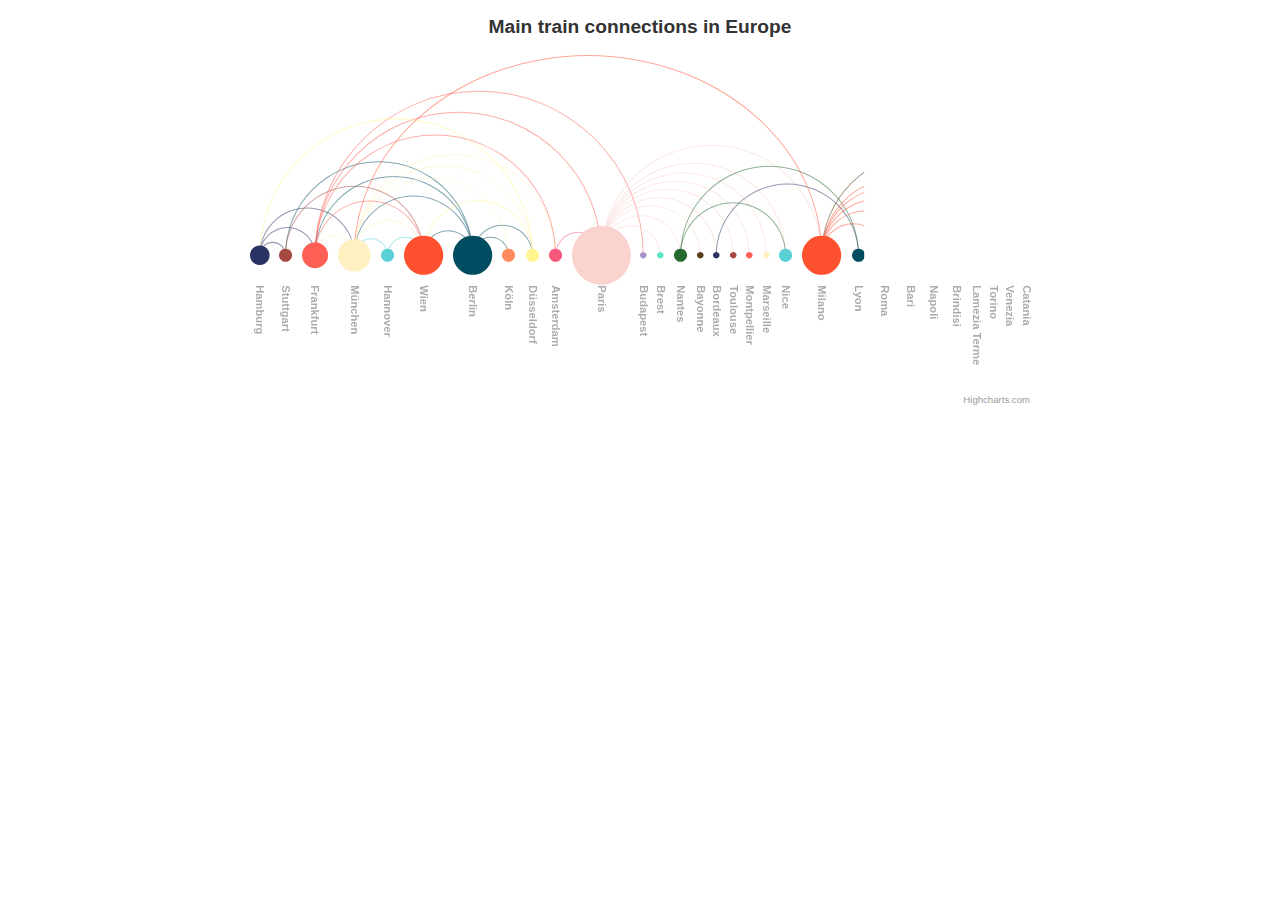
<file: Sis_MUSICA/privada/reportes1/Highcharts/examples/arc-diagram/index.html>
<!DOCTYPE HTML>
<html>
	<head>
		<meta http-equiv="Content-Type" content="text/html; charset=utf-8">
		<meta name="viewport" content="width=device-width, initial-scale=1">
		<title>Highcharts Example</title>

		<style type="text/css">
#container {
    height: 400px;
    max-width: 800px;
    margin: 0 auto;
}

		</style>
	</head>
	<body>
<script src="../../code/highcharts.js"></script>
<script src="../../code/modules/sankey.js"></script>
<script src="../../code/modules/arc-diagram.js"></script>
<script src="../../code/modules/accessibility.js"></script>

<div id="container"></div>




		<script type="text/javascript">
Highcharts.chart('container', {

    colors: ['#293462', '#a64942', '#fe5f55', '#fff1c1', '#5bd1d7', '#ff502f', '#004d61', '#ff8a5c', '#fff591', '#f5587b', '#fad3cf', '#a696c8', '#5BE7C4', '#266A2E', '#593E1A'],

    title: {
        text: 'Main train connections in Europe'
    },

    accessibility: {
        description: 'Arc diagram chart with circles of different sizes along the X axis, and connections drawn as arcs between them. From the chart we can see that Paris is the city with the most connections to other cities.',
        point: {
            valueDescriptionFormat: 'Connection from {point.from} to {point.to}.'
        }
    },

    series: [{
        keys: ['from', 'to', 'weight'],
        type: 'arcdiagram',
        name: 'Train connections',
        linkWeight: 1,
        centeredLinks: true,
        dataLabels: {
            rotation: 90,
            y: 30,
            align: 'left',
            color: 'black'
        },
        offset: '65%',
        data: [
            ['Hamburg', 'Stuttgart', 1],
            ['Hamburg', 'Frankfurt', 1],
            ['Hamburg', 'München', 1],
            ['Hannover', 'Wien', 1],
            ['Hannover', 'München', 1],
            ['Berlin', 'Wien', 1],
            ['Berlin', 'München', 1],
            ['Berlin', 'Stuttgart', 1],
            ['Berlin', 'Frankfurt', 1],
            ['Berlin', 'Köln', 1],
            ['Berlin', 'Düsseldorf', 1],
            ['München', 'Düsseldorf', 1],
            ['München', 'Wien', 1],
            ['München', 'Frankfurt', 1],
            ['München', 'Köln', 1],
            ['München', 'Amsterdam', 1],
            ['Stuttgart', 'Wien', 1],
            ['Frankfurt', 'Wien', 1],
            ['Frankfurt', 'Amsterdam', 1],
            ['Frankfurt', 'Paris', 1],
            ['Frankfurt', 'Budapest', 1],
            ['Düsseldorf', 'Wien', 1],
            ['Düsseldorf', 'Hamburg', 1],
            ['Amsterdam', 'Paris', 1],
            ['Paris', 'Brest', 1],
            ['Paris', 'Nantes', 1],
            ['Paris', 'Bayonne', 1],
            ['Paris', 'Bordeaux', 1],
            ['Paris', 'Toulouse', 1],
            ['Paris', 'Montpellier', 1],
            ['Paris', 'Marseille', 1],
            ['Paris', 'Nice', 1],
            ['Paris', 'Milano', 1],
            ['Nantes', 'Nice', 1],
            ['Bordeaux', 'Lyon', 1],
            ['Nantes', 'Lyon', 1],
            ['Milano', 'München', 1],
            ['Milano', 'Roma', 1],
            ['Milano', 'Bari', 1],
            ['Milano', 'Napoli', 1],
            ['Milano', 'Brindisi', 1],
            ['Milano', 'Lamezia Terme', 1],
            ['Torino', 'Roma', 1],
            ['Venezia', 'Napoli', 1],
            ['Roma', 'Bari', 1],
            ['Roma', 'Catania', 1],
            ['Roma', 'Brindisi', 1],
            ['Catania', 'Milano', 1]
        ]
    }]

});

		</script>
	</body>
</html>
</file>
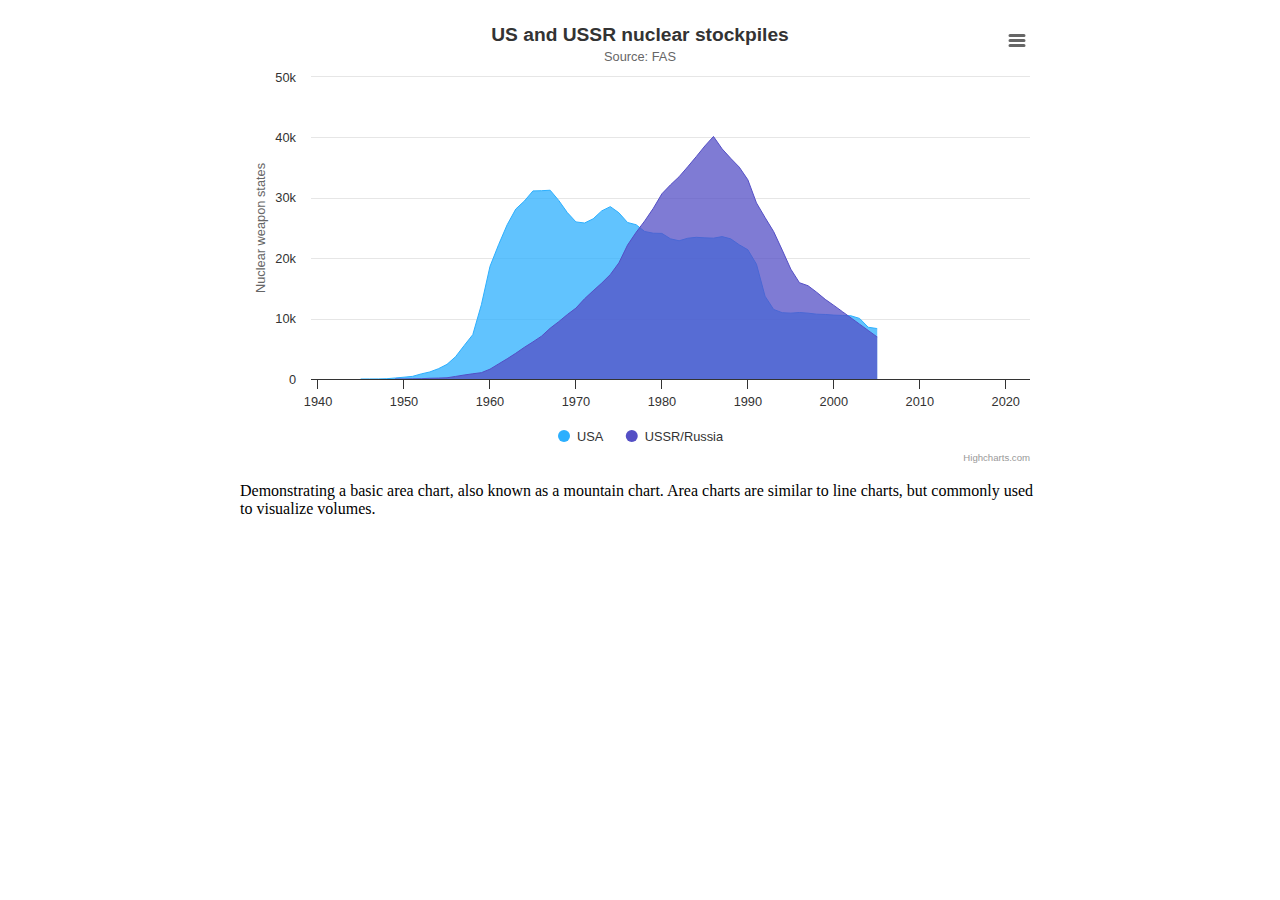
<file: Sis_MUSICA/privada/reportes1/Highcharts/examples/area-basic/index.html>
<!DOCTYPE HTML>
<html>
	<head>
		<meta http-equiv="Content-Type" content="text/html; charset=utf-8">
		<meta name="viewport" content="width=device-width, initial-scale=1">
		<title>Highcharts Example</title>

		<style type="text/css">
.highcharts-figure,
.highcharts-data-table table {
    min-width: 320px;
    max-width: 800px;
    margin: 1em auto;
}

#container {
    height: 450px;
}

.highcharts-data-table table {
    font-family: Verdana, sans-serif;
    border-collapse: collapse;
    border: 1px solid #ebebeb;
    margin: 10px auto;
    text-align: center;
    width: 100%;
    max-width: 500px;
}

.highcharts-data-table caption {
    padding: 1em 0;
    font-size: 1.2em;
    color: #555;
}

.highcharts-data-table th {
    font-weight: 600;
    padding: 0.5em;
}

.highcharts-data-table td,
.highcharts-data-table th,
.highcharts-data-table caption {
    padding: 0.5em;
}

.highcharts-data-table thead tr,
.highcharts-data-table tr:nth-child(even) {
    background: #f8f8f8;
}

.highcharts-data-table tr:hover {
    background: #f1f7ff;
}

		</style>
	</head>
	<body>
<script src="../../code/highcharts.js"></script>
<script src="../../code/modules/exporting.js"></script>
<script src="../../code/modules/export-data.js"></script>
<script src="../../code/modules/accessibility.js"></script>

<figure class="highcharts-figure">
    <div id="container"></div>
    <p class="highcharts-description">
        Demonstrating a basic area chart, also known as a mountain chart.
        Area charts are similar to line charts, but commonly used to visualize
        volumes.
    </p>
</figure>



		<script type="text/javascript">
// Data retrieved from https://fas.org/issues/nuclear-weapons/status-world-nuclear-forces/
Highcharts.chart('container', {
    chart: {
        type: 'area'
    },
    accessibility: {
        description: 'Image description: An area chart compares the nuclear stockpiles of the USA and the USSR/Russia between 1945 and 2017. The number of nuclear weapons is plotted on the Y-axis and the years on the X-axis. The chart is interactive, and the year-on-year stockpile levels can be traced for each country. The US has a stockpile of 6 nuclear weapons at the dawn of the nuclear age in 1945. This number has gradually increased to 369 by 1950 when the USSR enters the arms race with 6 weapons. At this point, the US starts to rapidly build its stockpile culminating in 32,040 warheads by 1966 compared to the USSR’s 7,089. From this peak in 1966, the US stockpile gradually decreases as the USSR’s stockpile expands. By 1978 the USSR has closed the nuclear gap at 25,393. The USSR stockpile continues to grow until it reaches a peak of 45,000 in 1986 compared to the US arsenal of 24,401. From 1986, the nuclear stockpiles of both countries start to fall. By 2000, the numbers have fallen to 10,577 and 21,000 for the US and Russia, respectively. The decreases continue until 2017 at which point the US holds 4,018 weapons compared to Russia’s 4,500.'
    },
    title: {
        text: 'US and USSR nuclear stockpiles'
    },
    subtitle: {
        text: 'Source: <a href="https://fas.org/issues/nuclear-weapons/status-world-nuclear-forces/" ' +
            'target="_blank">FAS</a>'
    },
    xAxis: {
        allowDecimals: false,
        accessibility: {
            rangeDescription: 'Range: 1940 to 2017.'
        }
    },
    yAxis: {
        title: {
            text: 'Nuclear weapon states'
        }
    },
    tooltip: {
        pointFormat: '{series.name} had stockpiled <b>{point.y:,.0f}</b><br/>warheads in {point.x}'
    },
    plotOptions: {
        area: {
            pointStart: 1940,
            marker: {
                enabled: false,
                symbol: 'circle',
                radius: 2,
                states: {
                    hover: {
                        enabled: true
                    }
                }
            }
        }
    },
    series: [{
        name: 'USA',
        data: [
            null, null, null, null, null, 2, 9, 13, 50, 170, 299, 438, 841,
            1169, 1703, 2422, 3692, 5543, 7345, 12298, 18638, 22229, 25540,
            28133, 29463, 31139, 31175, 31255, 29561, 27552, 26008, 25830,
            26516, 27835, 28537, 27519, 25914, 25542, 24418, 24138, 24104,
            23208, 22886, 23305, 23459, 23368, 23317, 23575, 23205, 22217,
            21392, 19008, 13708, 11511, 10979, 10904, 11011, 10903, 10732,
            10685, 10577, 10526, 10457, 10027, 8570, 8360, 7853, 5709, 5273,
            5113, 5066, 4897, 4881, 4804, 4717, 4571, 4018, 3822, 3785, 3805,
            3750, 3708, 3708
        ]
    }, {
        name: 'USSR/Russia',
        data: [null, null, null, null, null, null, null, null, null,
            1, 5, 25, 50, 120, 150, 200, 426, 660, 863, 1048, 1627, 2492,
            3346, 4259, 5242, 6144, 7091, 8400, 9490, 10671, 11736, 13279,
            14600, 15878, 17286, 19235, 22165, 24281, 26169, 28258, 30665,
            32146, 33486, 35130, 36825, 38582, 40159, 38107, 36538, 35078,
            32980, 29154, 26734, 24403, 21339, 18179, 15942, 15442, 14368,
            13188, 12188, 11152, 10114, 9076, 8038, 7000, 6643, 6286, 5929,
            5527, 5215, 4858, 4750, 4650, 4600, 4500, 4490, 4300, 4350, 4330,
            4310, 4495, 4477
        ]
    }]
});

		</script>
	</body>
</html>
</file>
<file: css/estilos.css>
/* Estilos generales */
body {
    font-family: Arial, sans-serif;
    margin: 0;
    padding: 0;
    background-image: url('../imagenes/fondo_musica.jpg');
    background-size: cover;
}

header {
    color: #01FFFF;
    padding: 20px;
    text-align: center;
    background-image: linear-gradient(to bottom, #000000, #001C2A);
}

header h1 {
    margin: 0;
}

nav {
    position: relative;
}

.menu-icon {
    display: none;
    font-size: 30px;
    cursor: pointer;
}

nav ul {
    list-style-type: none;
    padding: 0;
    text-align: center;
}

nav ul li {
    display: inline-block;
    margin-right: 20px;
}

nav ul li a {
    color: #fff;
    text-decoration: none;
}

nav ul li a:hover {
    color: #01FFFF;
}

/* Esconder el menú por defecto en pantallas pequeñas */
.hidden {
    display: none;
}

/* Secciones */
section {
    padding: 20px;
    margin-bottom: 30px;
}

footer {
    color: #fff;
    text-align: center;
    padding: 10px 0;
    background-image: linear-gradient(to bottom, #001C2A, #000000);
}

/* Estilos específicos para las secciones */
#destacados h2,
#albumes h2 {
    margin-top: 0;
    font-size: 24px;
    color: #01FFFF;
}

#destacados {
    display: flex;
    flex-wrap: wrap;
    justify-content: space-around;
}

.artista {
    width: 300px;
    text-align: center;
    color: #fff;
    margin-bottom: 20px;
}

.artista img {
    display: block;
    border-radius: 10px;
    border: 2px solid #01FFFF;
    width: 100%;
    height: 195px;
    transition: transform 0.3s ease-in-out;
}

.artista img:hover {
    transform: scale(1.3);
}

/* Media Queries para diseño responsivo */
@media screen and (max-width: 768px) {
    .menu-icon {
        display: block;
    }

    nav ul {
        display: none;
        position: absolute;
        top: 100%;
        left: 0;
        right: 0;
        background-color: #333;
        padding: 20px 0;
    }

    nav ul.hidden {
        display: block;
    }

    nav ul li {
        display: block;
        margin: 10px 0;
    }

    header, footer, section {
        padding: 15px;
    }

    .artista {
        width: 45%;
    }
}

@media screen and (max-width: 480px) {
    nav ul {
        text-align: left;
    }

    header, footer, section {
        padding: 10px;
    }

    #destacados {
        flex-direction: column;
        align-items: center;
    }

    .artista {
        width: 90%;
    }
}
</file>
